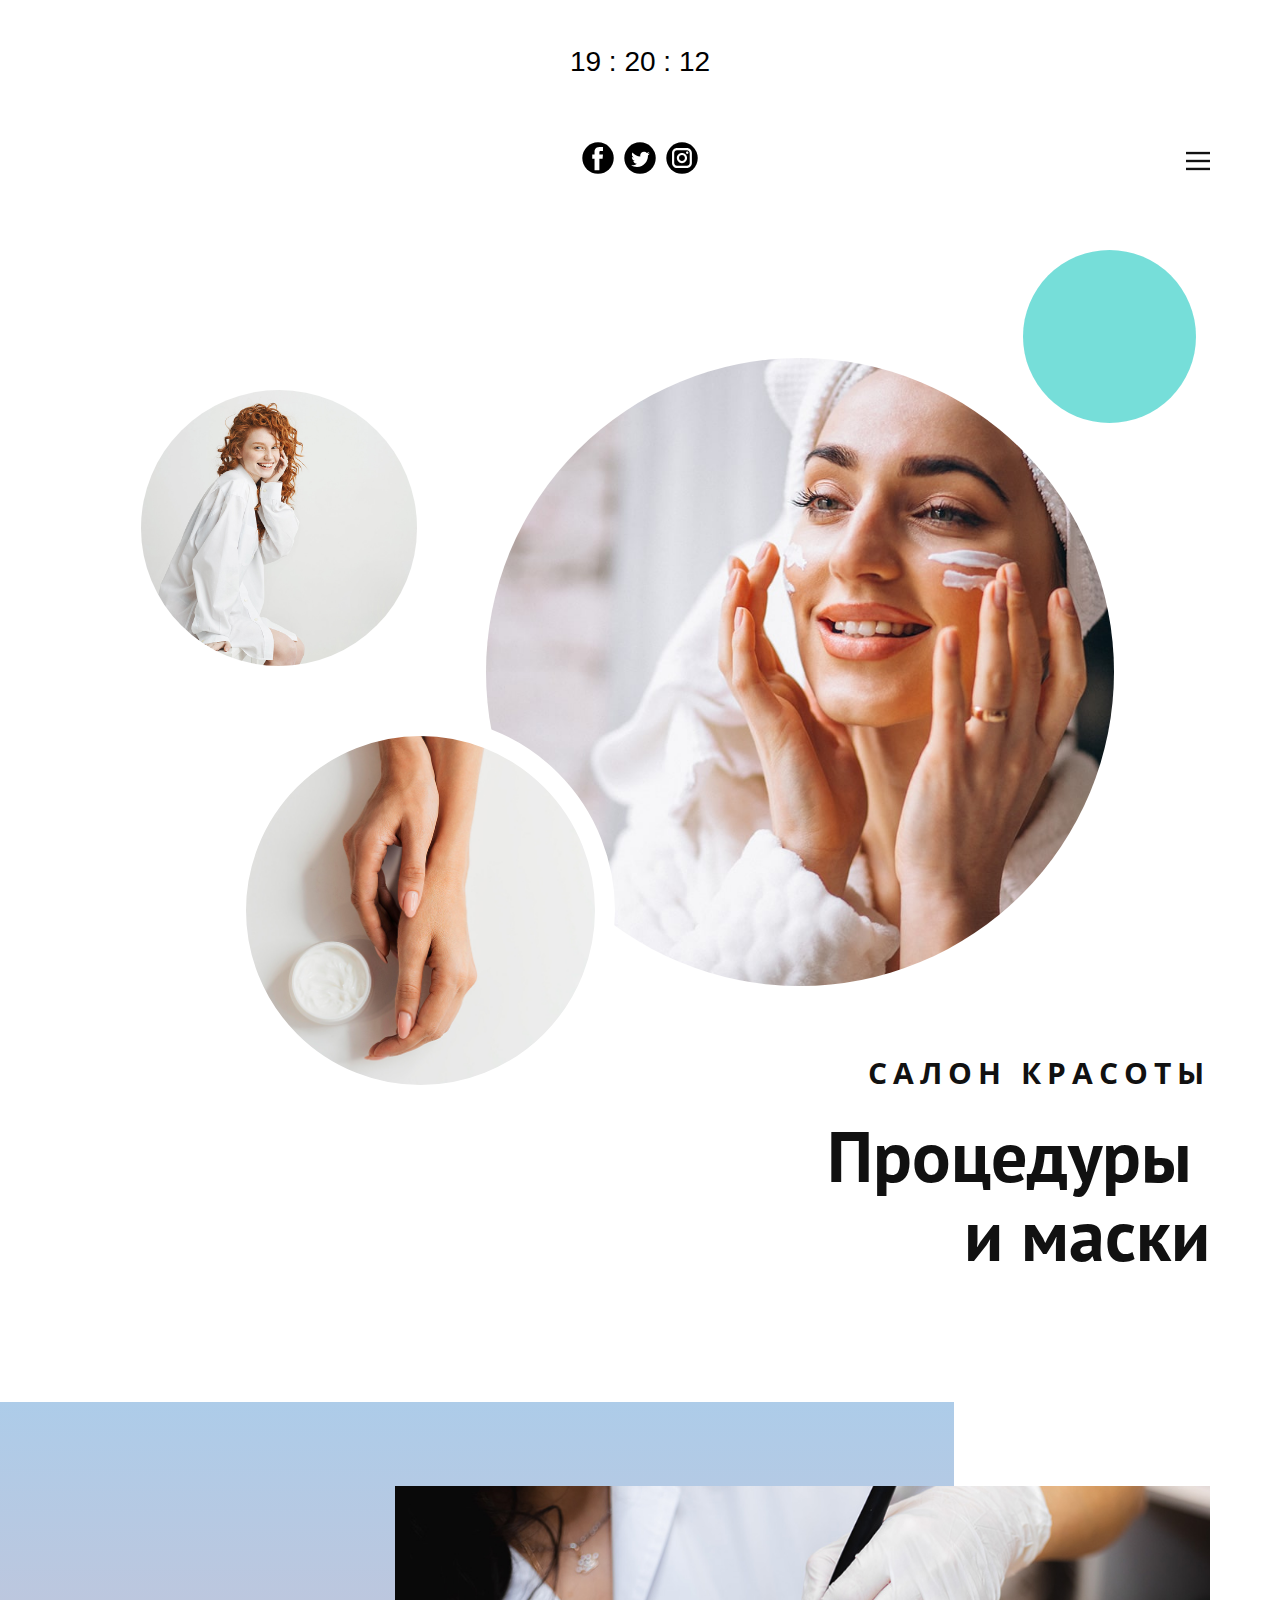
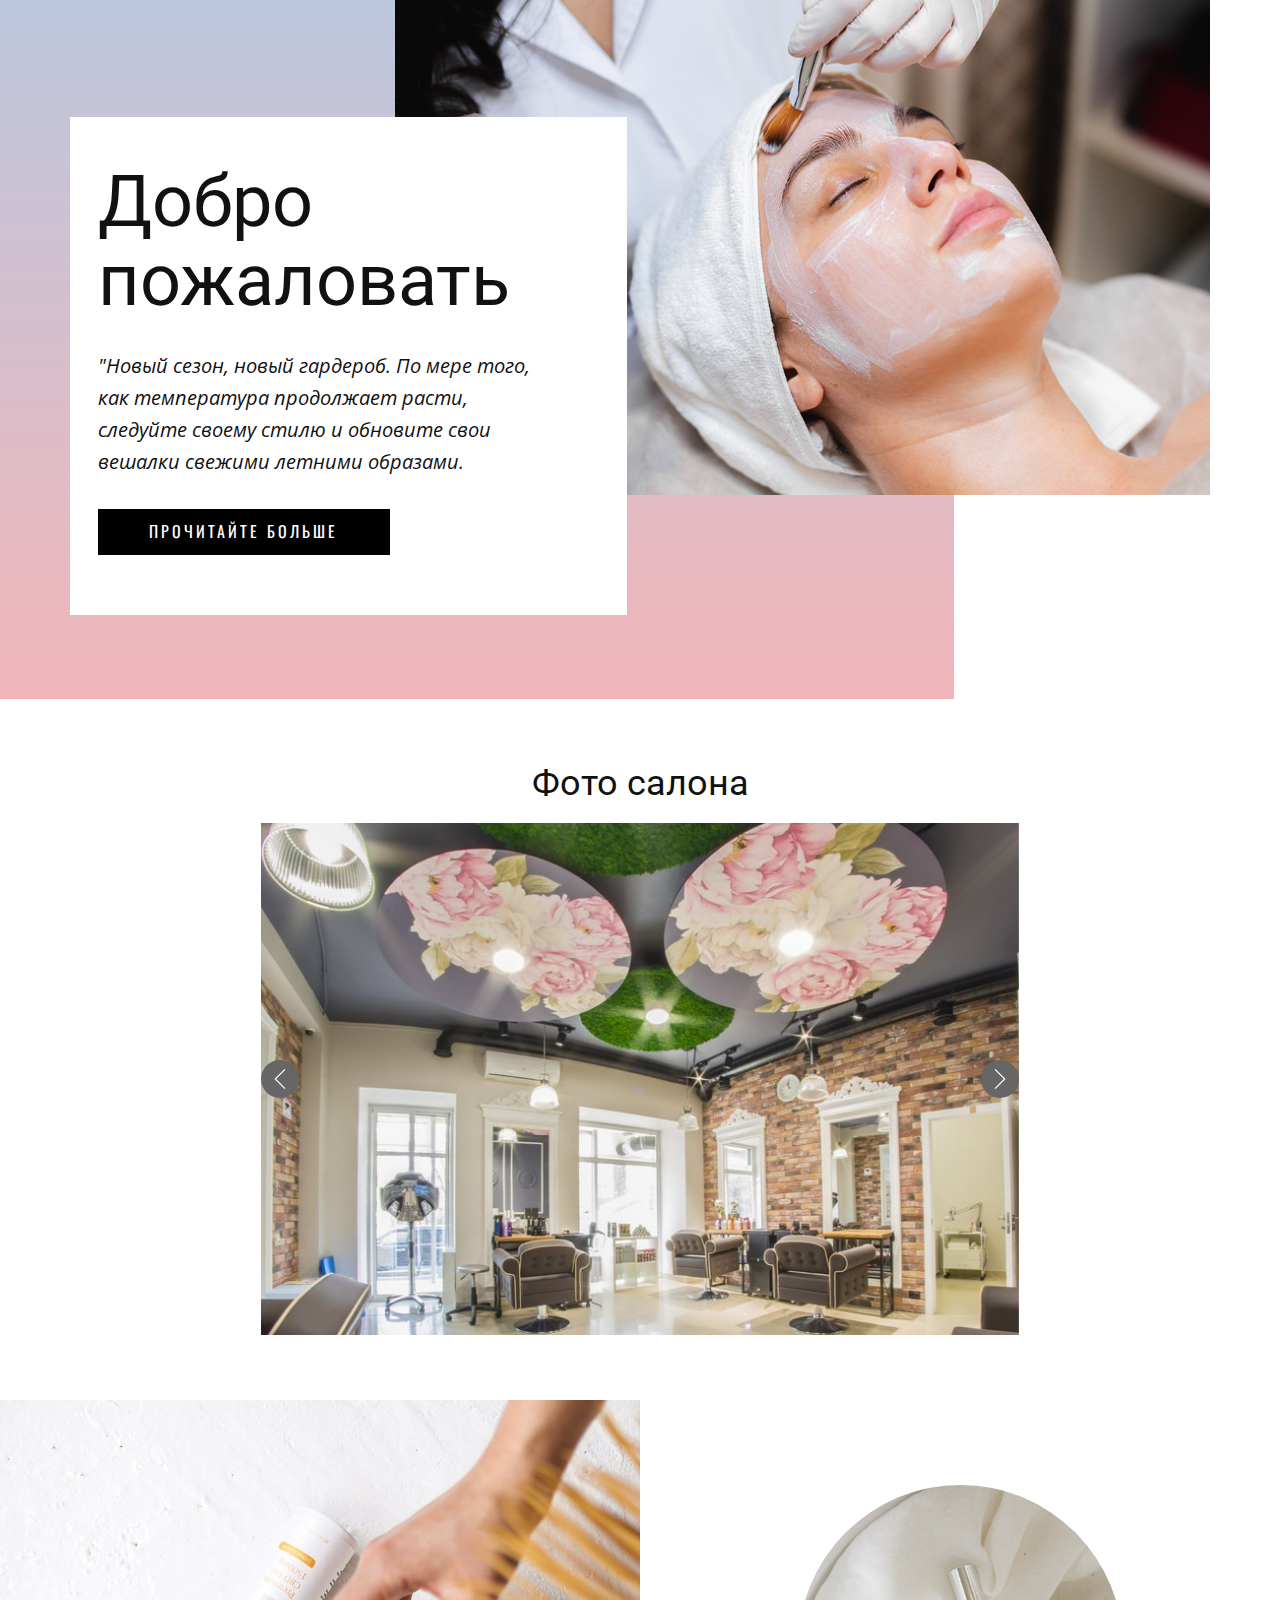
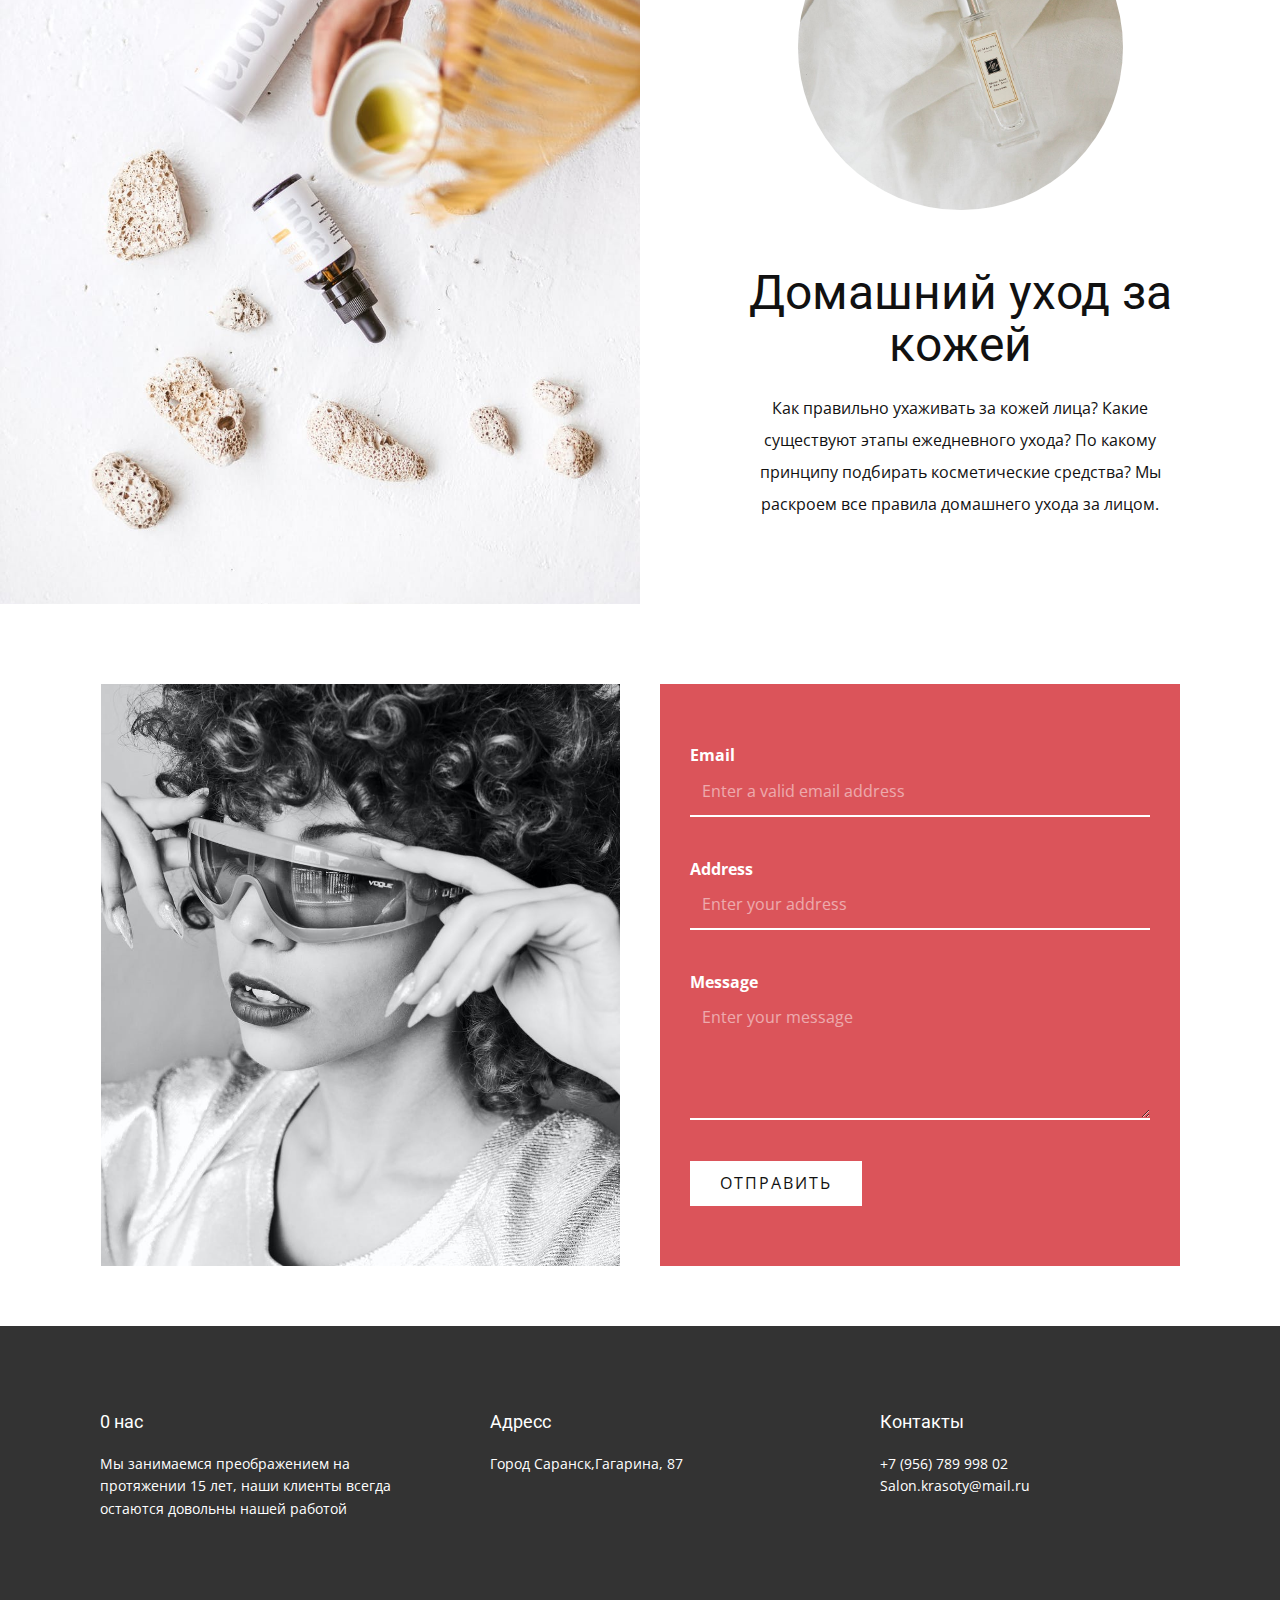
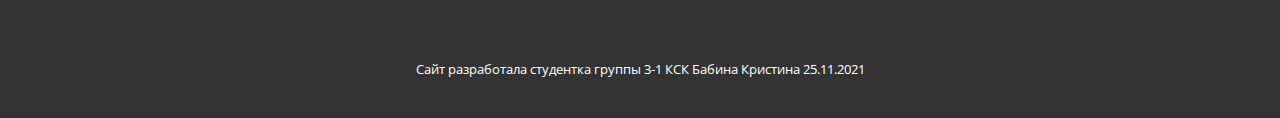
<file: index.html>
<!DOCTYPE html>
<html style="font-size: 16px;">
  <head>
    <meta name="viewport" content="width=device-width, initial-scale=1.0">
    <meta charset="utf-8">
    <meta name="keywords" content="салон красоты, Процедуры&nbsp;и маски, Добропожаловать, Фото салона, Домашний уход за кожей">
    <meta name="description" content="">
    <meta name="page_type" content="np-template-header-footer-from-plugin">
    <title>Главная</title>
    <link rel="stylesheet" href="nicepage.css" media="screen">
<link rel="stylesheet" href="Главная.css" media="screen">
    <script class="u-script" type="text/javascript" src="jquery-1.9.1.min.js" defer=""></script>
    <script class="u-script" type="text/javascript" src="nicepage.js" defer=""></script>
    <meta name="generator" content="Nicepage 4.0.6, nicepage.com">
    <link id="u-theme-google-font" rel="stylesheet" href="https://fonts.googleapis.com/css?family=Roboto:100,100i,300,300i,400,400i,500,500i,700,700i,900,900i|Open+Sans:300,300i,400,400i,600,600i,700,700i,800,800i">
    <link id="u-page-google-font" rel="stylesheet" href="https://fonts.googleapis.com/css?family=Open+Sans:300,300i,400,400i,600,600i,700,700i,800,800i|PT+Sans:400,400i,700,700i|Oswald:200,300,400,500,600,700">
    
    
    
    
    
    
    <script type="application/ld+json">{
		"@context": "http://schema.org",
		"@type": "Organization",
		"name": "",
		"sameAs": [
				"https://facebook.com/name",
				"https://twitter.com/name",
				"https://instagram.com/name"
		]
}</script>
    <meta name="theme-color" content="#478ac9">
    <meta name="twitter:site" content="@">
    <meta name="twitter:card" content="summary_large_image">
    <meta name="twitter:title" content="Главная">
    <meta name="twitter:description" content="">
    <meta property="og:title" content="Главная">
    <meta property="og:type" content="website">
  </head>
  <body data-home-page="https://website1019191.nicepage.io/Главная.html?version=b4de0fad-04d0-4625-87fb-3a14f1f5c379" data-home-page-title="Главная" class="u-body"><header class="u-clearfix u-header u-header" id="sec-f23a"><div class="u-clearfix u-sheet u-sheet-1">
	 <div id="clock"></div>
        <div class="u-social-icons u-spacing-10 u-social-icons-1">
          <a class="u-social-url" title="facebook" target="_blank" href="https://facebook.com/name"><span class="u-icon u-social-facebook u-social-icon u-text-black"><svg class="u-svg-link" preserveAspectRatio="xMidYMin slice" viewBox="0 0 112 112" style=""><use xlink:href="#svg-64bf"></use></svg><svg class="u-svg-content" viewBox="0 0 112 112" x="0" y="0" id="svg-64bf"><circle fill="currentColor" cx="56.1" cy="56.1" r="55"></circle><path fill="#FFFFFF" d="M73.5,31.6h-9.1c-1.4,0-3.6,0.8-3.6,3.9v8.5h12.6L72,58.3H60.8v40.8H43.9V58.3h-8V43.9h8v-9.2
c0-6.7,3.1-17,17-17h12.5v13.9H73.5z"></path></svg></span>
          </a>
          <a class="u-social-url" title="twitter" target="_blank" href="https://twitter.com/name"><span class="u-icon u-social-icon u-social-twitter u-text-black"><svg class="u-svg-link" preserveAspectRatio="xMidYMin slice" viewBox="0 0 112 112" style=""><use xlink:href="#svg-e357"></use></svg><svg class="u-svg-content" viewBox="0 0 112 112" x="0" y="0" id="svg-e357"><circle fill="currentColor" class="st0" cx="56.1" cy="56.1" r="55"></circle><path fill="#FFFFFF" d="M83.8,47.3c0,0.6,0,1.2,0,1.7c0,17.7-13.5,38.2-38.2,38.2C38,87.2,31,85,25,81.2c1,0.1,2.1,0.2,3.2,0.2
c6.3,0,12.1-2.1,16.7-5.7c-5.9-0.1-10.8-4-12.5-9.3c0.8,0.2,1.7,0.2,2.5,0.2c1.2,0,2.4-0.2,3.5-0.5c-6.1-1.2-10.8-6.7-10.8-13.1
c0-0.1,0-0.1,0-0.2c1.8,1,3.9,1.6,6.1,1.7c-3.6-2.4-6-6.5-6-11.2c0-2.5,0.7-4.8,1.8-6.7c6.6,8.1,16.5,13.5,27.6,14
c-0.2-1-0.3-2-0.3-3.1c0-7.4,6-13.4,13.4-13.4c3.9,0,7.3,1.6,9.8,4.2c3.1-0.6,5.9-1.7,8.5-3.3c-1,3.1-3.1,5.8-5.9,7.4
c2.7-0.3,5.3-1,7.7-2.1C88.7,43,86.4,45.4,83.8,47.3z"></path></svg></span>
          </a>
          <a class="u-social-url" title="instagram" target="_blank" href="https://instagram.com/name"><span class="u-icon u-social-icon u-social-instagram u-text-black"><svg class="u-svg-link" preserveAspectRatio="xMidYMin slice" viewBox="0 0 112 112" style=""><use xlink:href="#svg-98b0"></use></svg><svg class="u-svg-content" viewBox="0 0 112 112" x="0" y="0" id="svg-98b0"><circle fill="currentColor" cx="56.1" cy="56.1" r="55"></circle><path fill="#FFFFFF" d="M55.9,38.2c-9.9,0-17.9,8-17.9,17.9C38,66,46,74,55.9,74c9.9,0,17.9-8,17.9-17.9C73.8,46.2,65.8,38.2,55.9,38.2
z M55.9,66.4c-5.7,0-10.3-4.6-10.3-10.3c-0.1-5.7,4.6-10.3,10.3-10.3c5.7,0,10.3,4.6,10.3,10.3C66.2,61.8,61.6,66.4,55.9,66.4z"></path><path fill="#FFFFFF" d="M74.3,33.5c-2.3,0-4.2,1.9-4.2,4.2s1.9,4.2,4.2,4.2s4.2-1.9,4.2-4.2S76.6,33.5,74.3,33.5z"></path><path fill="#FFFFFF" d="M73.1,21.3H38.6c-9.7,0-17.5,7.9-17.5,17.5v34.5c0,9.7,7.9,17.6,17.5,17.6h34.5c9.7,0,17.5-7.9,17.5-17.5V38.8
C90.6,29.1,82.7,21.3,73.1,21.3z M83,73.3c0,5.5-4.5,9.9-9.9,9.9H38.6c-5.5,0-9.9-4.5-9.9-9.9V38.8c0-5.5,4.5-9.9,9.9-9.9h34.5
c5.5,0,9.9,4.5,9.9,9.9V73.3z"></path></svg></span>
          </a>
        </div>
        <nav class="u-align-left u-menu u-menu-dropdown u-nav-spacing-25 u-offcanvas u-menu-1" data-responsive-from="XL">
          <div class="menu-collapse">
            <a class="u-button-style u-nav-link" href="#" style="padding: 4px 0px; font-size: calc(1em + 8px);">
              <svg class="u-svg-link" preserveAspectRatio="xMidYMin slice" viewBox="0 0 302 302" style=""><use xlink:href="#svg-7b92"></use></svg>
              <svg xmlns="http://www.w3.org/2000/svg" xmlns:xlink="http://www.w3.org/1999/xlink" version="1.1" id="svg-7b92" x="0px" y="0px" viewBox="0 0 302 302" style="enable-background:new 0 0 302 302;" xml:space="preserve" class="u-svg-content"><g><rect y="36" width="302" height="30"></rect><rect y="236" width="302" height="30"></rect><rect y="136" width="302" height="30"></rect>
</g><g></g><g></g><g></g><g></g><g></g><g></g><g></g><g></g><g></g><g></g><g></g><g></g><g></g><g></g><g></g></svg>
            </a>
          </div>
          <div class="u-custom-menu u-nav-container">
            <ul class="u-nav u-unstyled u-nav-1"><li class="u-nav-item"><a class="u-button-style u-nav-link u-text-active-palette-1-base u-text-hover-palette-2-base" href="Главная.html" style="padding: 10px 20px;">Главная</a>
</li><li class="u-nav-item"><a class="u-button-style u-nav-link u-text-active-palette-1-base u-text-hover-palette-2-base" href="О-нас.html" style="padding: 10px 20px;">О нас</a>
</li><li class="u-nav-item"><a class="u-button-style u-nav-link u-text-active-palette-1-base u-text-hover-palette-2-base" href="Контакты.html" style="padding: 10px 20px;">Контакты</a>
</li><li class="u-nav-item"><a class="u-button-style u-nav-link u-text-active-palette-1-base u-text-hover-palette-2-base" href="Страница-1.html" style="padding: 10px 20px;">Страница 1</a>
</li></ul>
          </div>
          <div class="u-custom-menu u-nav-container-collapse">
            <div class="u-align-center u-black u-container-style u-inner-container-layout u-opacity u-opacity-95 u-sidenav">
              <div class="u-inner-container-layout u-sidenav-overflow">
                <div class="u-menu-close"></div>
                <ul class="u-align-center u-nav u-popupmenu-items u-unstyled u-nav-2"><li class="u-nav-item"><a class="u-button-style u-nav-link" href="Главная.html">Главная</a>
</li><li class="u-nav-item"><a class="u-button-style u-nav-link" href="О-нас.html">О нас</a>
</li><li class="u-nav-item"><a class="u-button-style u-nav-link" href="Контакты.html">Контакты</a>
</li><li class="u-nav-item"><a class="u-button-style u-nav-link" href="Страница-1.html">Страница 1</a>
</li></ul>
              </div>
            </div>
            <div class="u-black u-menu-overlay u-opacity u-opacity-70"></div>
          </div>
        </nav>
      </div></header>
    <section class="u-clearfix u-section-1" id="carousel_bc34">
      <div class="u-clearfix u-sheet u-sheet-1">
        <div class="u-image u-image-circle u-preserve-proportions u-image-1" data-image-width="1200" data-image-height="800"></div>
        <div class="u-border-20 u-border-white u-image u-image-circle u-preserve-proportions u-image-2" data-image-width="800" data-image-height="711"></div>
        <div class="u-opacity u-opacity-65 u-palette-4-base u-shape u-shape-circle u-shape-1"></div>
        <div class="u-image u-image-circle u-image-3" data-image-width="1200" data-image-height="936"></div>
        <div class="u-align-right u-container-style u-group u-group-1">
          <div class="u-container-layout u-container-layout-1">
            <h2 class="u-custom-font u-font-open-sans u-text u-text-default u-text-1">салон красоты</h2>
            <h1 class="u-color-scheme-u10 u-color-style-multicolor-1 u-custom-font u-font-pt-sans u-text u-text-default u-text-2">Процедуры&nbsp;<br>и маски
            </h1>
          </div>
        </div>
      </div>
    </section>
    <section class="u-clearfix u-valign-middle-xs u-section-2" id="carousel_8853">
      <div class="u-expanded-height u-gradient u-shape u-shape-rectangle u-shape-1"></div>
      <img class="u-image u-image-1" src="images/dffddf.jpg" data-image-width="1200" data-image-height="800">
      <div class="u-align-left u-container-style u-group u-white u-group-1">
        <div class="u-container-layout u-container-layout-1">
          <h1 class="u-text u-title u-text-1">Добро<br>пожаловать
          </h1>
          <p class="u-text u-text-2"> "Новый сезон, новый гардероб. По мере того, <br>как температура продолжает расти, <br>следуйте своему стилю и обновите свои <br>вешалки свежими летними образами.
          </p>
          <a href="" class="u-active-palette-1-base u-black u-btn u-btn-rectangle u-button-style u-custom-font u-font-oswald u-hover-palette-1-base u-radius-0 u-btn-1">Прочитайте больше</a>
        </div>
      </div>
    </section>
    <section class="u-align-center u-clearfix u-section-3" id="sec-139b">
      <div class="u-clearfix u-sheet u-valign-middle u-sheet-1">
        <h2 class="u-text u-text-default u-text-1">Фото салона</h2>
        <div id="carousel-bd35" data-interval="5000" data-u-ride="carousel" class="u-carousel u-expanded-width-xs u-slider u-slider-1">
          <ol class="u-absolute-hcenter u-carousel-indicators u-hidden u-carousel-indicators-1">
            <li data-u-target="#carousel-bd35" class="u-active u-grey-30" data-u-slide-to="0"></li>
            <li data-u-target="#carousel-bd35" class="u-grey-30" data-u-slide-to="1"></li>
            <li data-u-target="#carousel-bd35" class="u-grey-30" data-u-slide-to="2"></li>
            <li data-u-target="#carousel-bd35" class="u-grey-30" data-u-slide-to="3"></li>
            <li data-u-target="#carousel-bd35" class="u-grey-30" data-u-slide-to="4"></li>
          </ol>
          <div class="u-carousel-inner" role="listbox">
            <div class="u-active u-align-center u-carousel-item u-container-style u-image u-slide u-image-1" data-image-width="1180" data-image-height="520">
              <div class="u-container-layout u-container-layout-1"></div>
            </div>
            <div class="u-carousel-item u-container-style u-image u-slide u-image-2" data-image-width="1180" data-image-height="520">
              <div class="u-container-layout u-container-layout-2"></div>
            </div>
            <div class="u-carousel-item u-container-style u-image u-slide u-image-3" data-image-width="1180" data-image-height="520">
              <div class="u-container-layout u-container-layout-3"></div>
            </div>
            <div class="u-carousel-item u-container-style u-image u-slide u-image-4" data-image-width="1180" data-image-height="520">
              <div class="u-container-layout u-container-layout-4"></div>
            </div>
            <div class="u-carousel-item u-container-style u-image u-slide u-image-5" data-image-width="1180" data-image-height="520">
              <div class="u-container-layout u-container-layout-5"></div>
            </div>
          </div>
          <a class="u-absolute-vcenter u-carousel-control u-carousel-control-prev u-grey-60 u-icon-circle u-spacing-9 u-carousel-control-1" href="#carousel-bd35" role="button" data-u-slide="prev">
            <span aria-hidden="true">
              <svg viewBox="0 0 477.175 477.175"><path d="M145.188,238.575l215.5-215.5c5.3-5.3,5.3-13.8,0-19.1s-13.8-5.3-19.1,0l-225.1,225.1c-5.3,5.3-5.3,13.8,0,19.1l225.1,225
                    c2.6,2.6,6.1,4,9.5,4s6.9-1.3,9.5-4c5.3-5.3,5.3-13.8,0-19.1L145.188,238.575z"></path></svg>
            </span>
            <span class="sr-only">+Previous</span>
          </a>
          <a class="u-absolute-vcenter u-carousel-control u-carousel-control-next u-grey-60 u-icon-circle u-spacing-9 u-carousel-control-2" href="#carousel-bd35" role="button" data-u-slide="next">
            <span aria-hidden="true">
              <svg viewBox="0 0 477.175 477.175"><path d="M360.731,229.075l-225.1-225.1c-5.3-5.3-13.8-5.3-19.1,0s-5.3,13.8,0,19.1l215.5,215.5l-215.5,215.5
                    c-5.3,5.3-5.3,13.8,0,19.1c2.6,2.6,6.1,4,9.5,4c3.4,0,6.9-1.3,9.5-4l225.1-225.1C365.931,242.875,365.931,234.275,360.731,229.075z"></path></svg>
            </span>
            <span class="sr-only">+Next</span>
          </a>
        </div>
      </div>
    </section>
    <section class="u-clearfix u-section-4" id="carousel_56ca">
      <div class="u-clearfix u-expanded-width u-layout-wrap u-layout-wrap-1">
        <div class="u-layout">
          <div class="u-layout-row">
            <div class="u-container-style u-image u-layout-cell u-right-cell u-size-30 u-image-1" data-image-width="1000" data-image-height="1500">
              <div class="u-container-layout u-container-layout-1"></div>
            </div>
            <div class="u-align-center u-container-style u-layout-cell u-left-cell u-size-30 u-layout-cell-2">
              <div class="u-container-layout u-valign-middle u-container-layout-2">
                <div class="u-image u-image-circle u-image-2" data-image-width="1000" data-image-height="1500"></div>
                <h1 class="u-text u-title u-text-1">Домашний уход за кожей</h1>
                <p class="u-text u-text-2"> Как правильно ухаживать за кожей лица? Какие существуют этапы ежедневного ухода? По какому принципу подбирать косметические средства? Мы раскроем все правила домашнего ухода за лицом.</p>
              </div>
            </div>
          </div>
        </div>
      </div>
    </section>
    <section class="u-align-center u-clearfix u-section-5" id="carousel_ad16">
      <div class="u-clearfix u-sheet u-valign-middle u-sheet-1">
        <div class="u-clearfix u-expanded-width-md u-expanded-width-sm u-expanded-width-xs u-gutter-40 u-layout-wrap u-layout-wrap-1">
          <div class="u-layout">
            <div class="u-layout-row">
              <div class="u-container-style u-image u-layout-cell u-left-cell u-size-30 u-image-1" data-image-width="1000" data-image-height="1500">
                <div class="u-container-layout u-container-layout-1"></div>
              </div>
              <div class="u-container-style u-layout-cell u-palette-2-base u-right-cell u-size-30 u-layout-cell-2">
                <div class="u-container-layout u-valign-middle u-container-layout-2">
                  <div class="u-form u-form-1">
                    <form action="https://nicepage.com/editor/Forms/Process" method="POST" class="u-clearfix u-form-spacing-40 u-form-vertical u-inner-form" style="padding: 0px;" source="email" name="form">
                      <input type="hidden" id="siteId" name="siteId" value="1019191">
                      <input type="hidden" id="pageId" name="pageId" value="1019201">
                      <div class="u-form-email u-form-group">
                        <label for="email-319a" class="u-label u-text-body-alt-color u-label-1">Email</label>
                        <input type="email" placeholder="Enter a valid email address" id="email-319a" name="email" class="u-border-2 u-border-no-left u-border-no-right u-border-no-top u-border-white u-input u-input-rectangle" required="">
                      </div>
                      <div class="u-form-address u-form-group u-form-group-2">
                        <label for="address-452f" class="u-label u-text-body-alt-color u-label-2">Address</label>
                        <input type="text" placeholder="Enter your address" id="address-452f" name="address" class="u-border-2 u-border-no-left u-border-no-right u-border-no-top u-border-white u-input u-input-rectangle" required="">
                      </div>
                      <div class="u-form-group u-form-message">
                        <label for="message-319a" class="u-label u-text-body-alt-color u-label-3">Message</label>
                        <textarea placeholder="Enter your message" rows="4" cols="50" id="message-319a" name="message" class="u-border-2 u-border-no-left u-border-no-right u-border-no-top u-border-white u-input u-input-rectangle" required=""></textarea>
                      </div>
                      <div class="u-align-left u-form-group u-form-submit">
                        <a href="#" class="u-btn u-btn-submit u-button-style u-white u-btn-1">Отправить<br>
                        </a>
                        <input type="submit" value="submit" class="u-form-control-hidden">
                      </div>
                      <div class="u-form-send-message u-form-send-success"> Thank you! Your message has been sent. </div>
                      <div class="u-form-send-error u-form-send-message"> Unable to send your message. Please fix errors then try again. </div>
                      <input type="hidden" value="" name="recaptchaResponse">
                    </form>
                  </div>
                </div>
              </div>
            </div>
          </div>
        </div>
      </div>
    </section>
    
    
    <footer class="u-clearfix u-footer u-grey-80" id="sec-855f"><div class="u-clearfix u-sheet u-sheet-1">
        <div class="u-clearfix u-expanded-width u-gutter-30 u-layout-wrap u-layout-wrap-1">
          <div class="u-gutter-0 u-layout">
            <div class="u-layout-row">
              <div class="u-align-left u-container-style u-layout-cell u-left-cell u-size-20 u-size-20-md u-layout-cell-1">
                <div class="u-container-layout u-valign-top u-container-layout-1">
                  <h6 class="u-text u-text-1">0 нас</h6>
                  <p class="u-small-text u-text u-text-variant u-text-2">Мы занимаемся преображением на протяжении 15 лет, наши клиенты всегда остаются довольны нашей работой</p>
                </div>
              </div>
              <div class="u-align-left u-container-style u-layout-cell u-size-20 u-size-20-md u-layout-cell-2">
                <div class="u-container-layout u-valign-top u-container-layout-2">
                  <h6 class="u-text u-text-3">Адресс</h6>
                  <p class="u-small-text u-text u-text-variant u-text-4">Город Саранск,Гагарина, 87</p>
                </div>
              </div>
              <div class="u-align-left u-container-style u-layout-cell u-right-cell u-size-20 u-size-20-md u-layout-cell-3">
                <div class="u-container-layout u-valign-top u-container-layout-3">
                  <h6 class="u-text u-text-5">Контакты</h6>
                  <p class="u-small-text u-text u-text-variant u-text-6">+7 (956) 789 998 02<br>Salon.krasoty@mail.ru
                  </p>
                </div>
              </div>
            </div>
          </div>
        </div>
      </div></footer>
    <section class="u-backlink u-clearfix u-grey-80">
      <a class="u-link" href="" target="_blank">
        <span></span>
      </a>
      <p class="u-text">
        <span>Сайт разработала студентка группы 3-1 КСК Бабина Кристина 25.11.2021</span>
      </p>
      <a class="u-link" href="" target="_blank">
        <span></span>
      </a> 
    </section>
  </body>
</html>
</file>
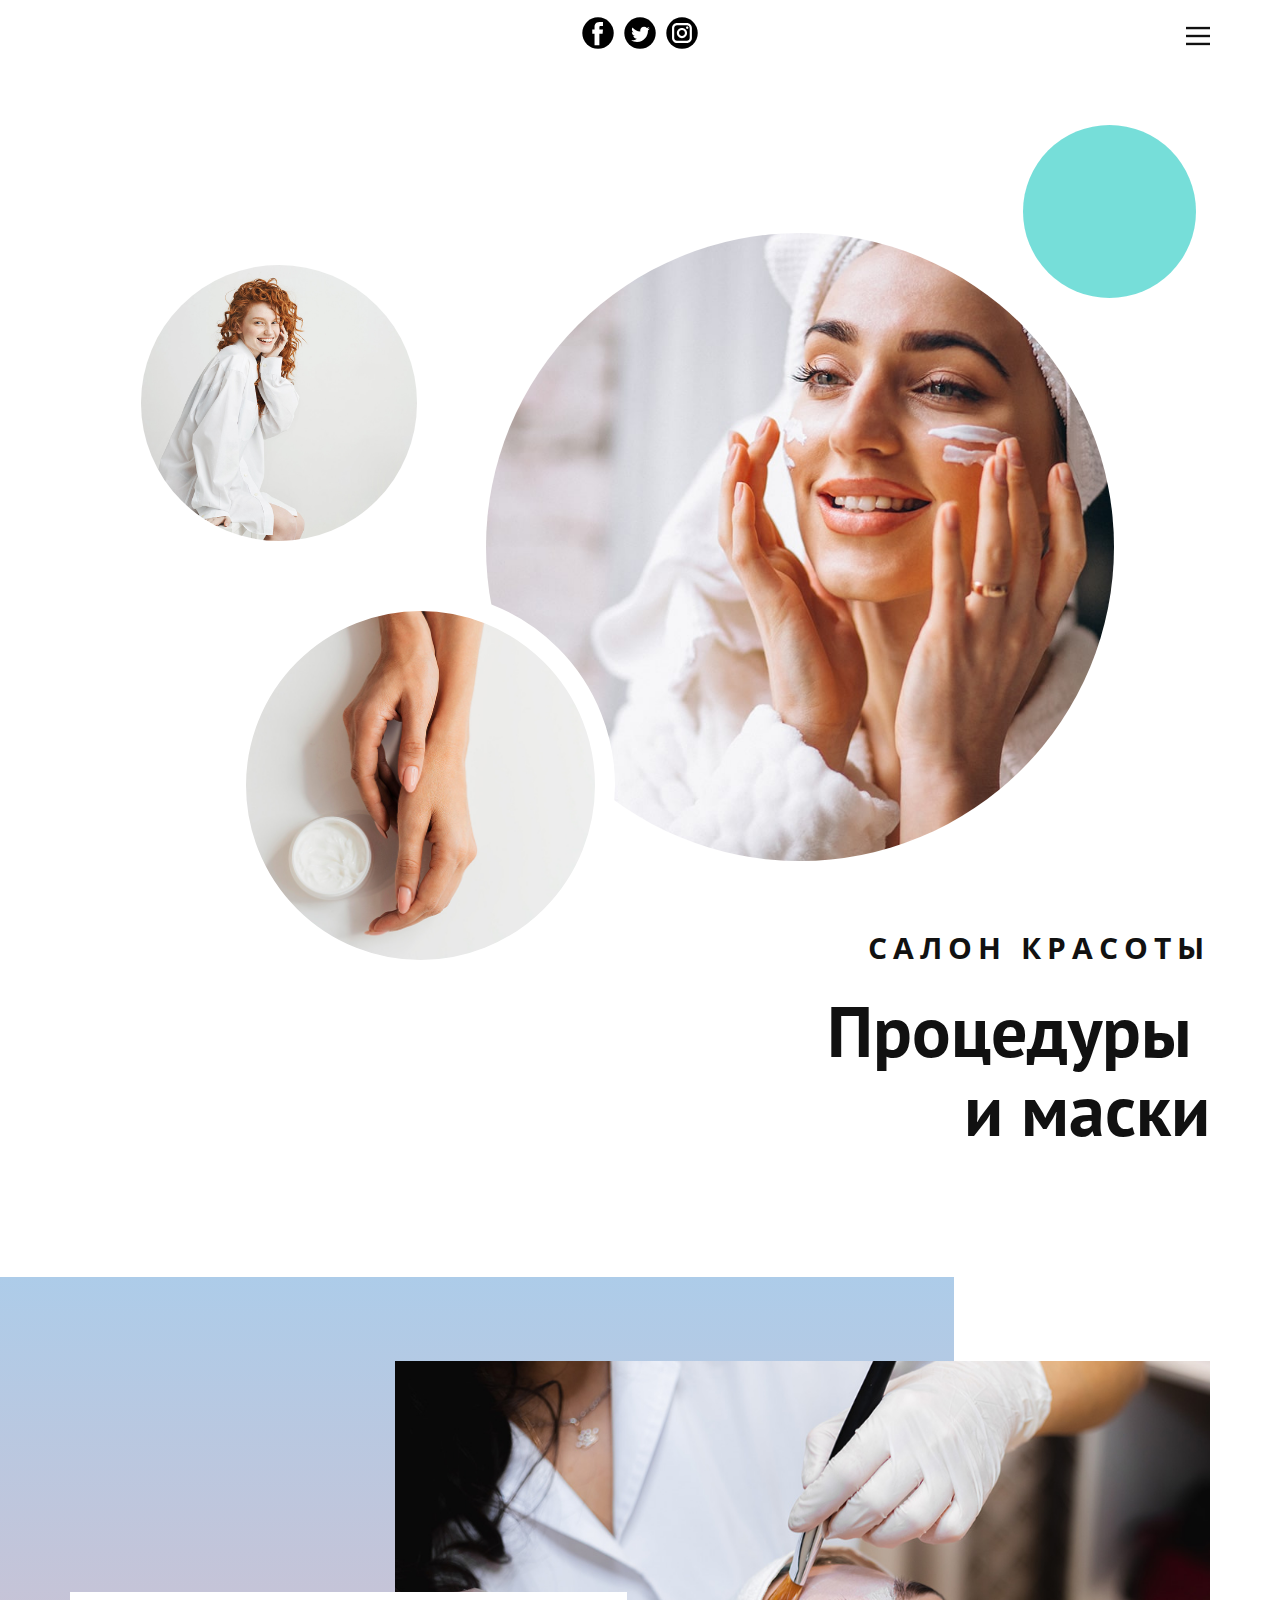
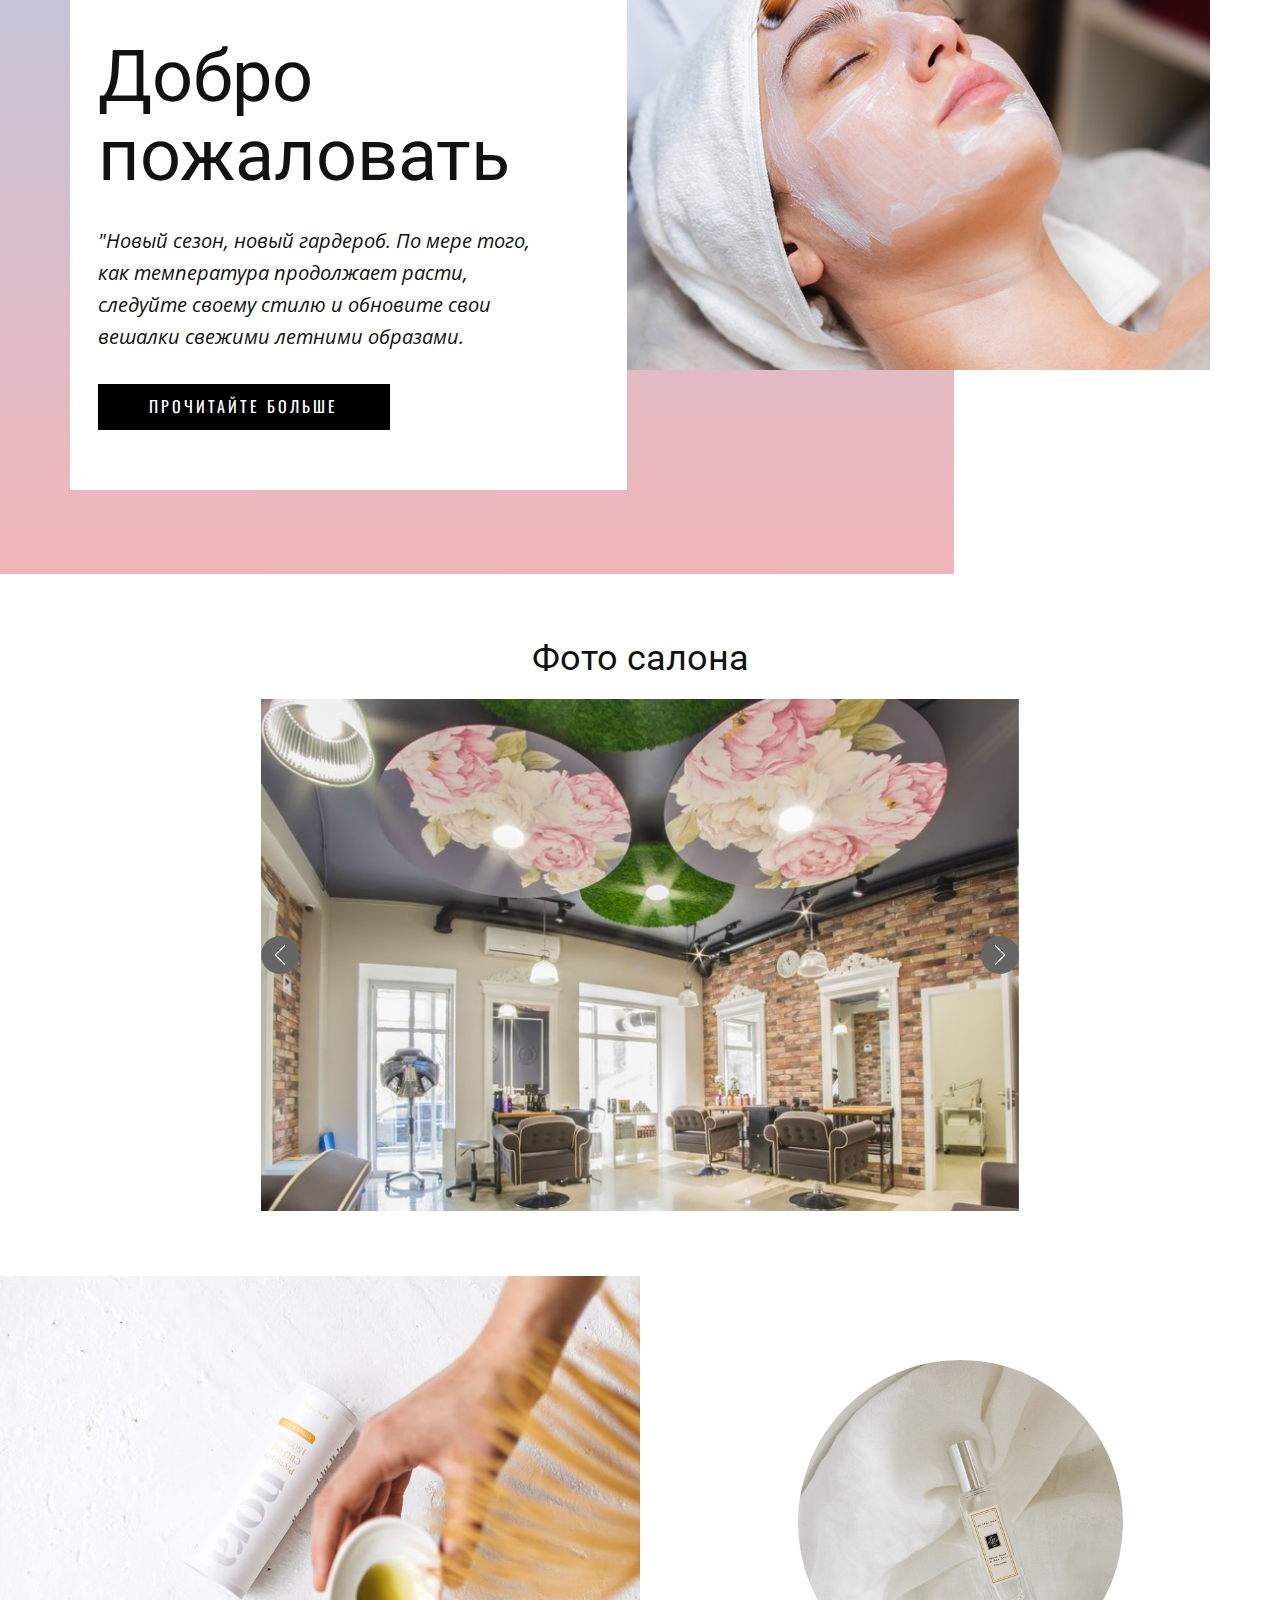
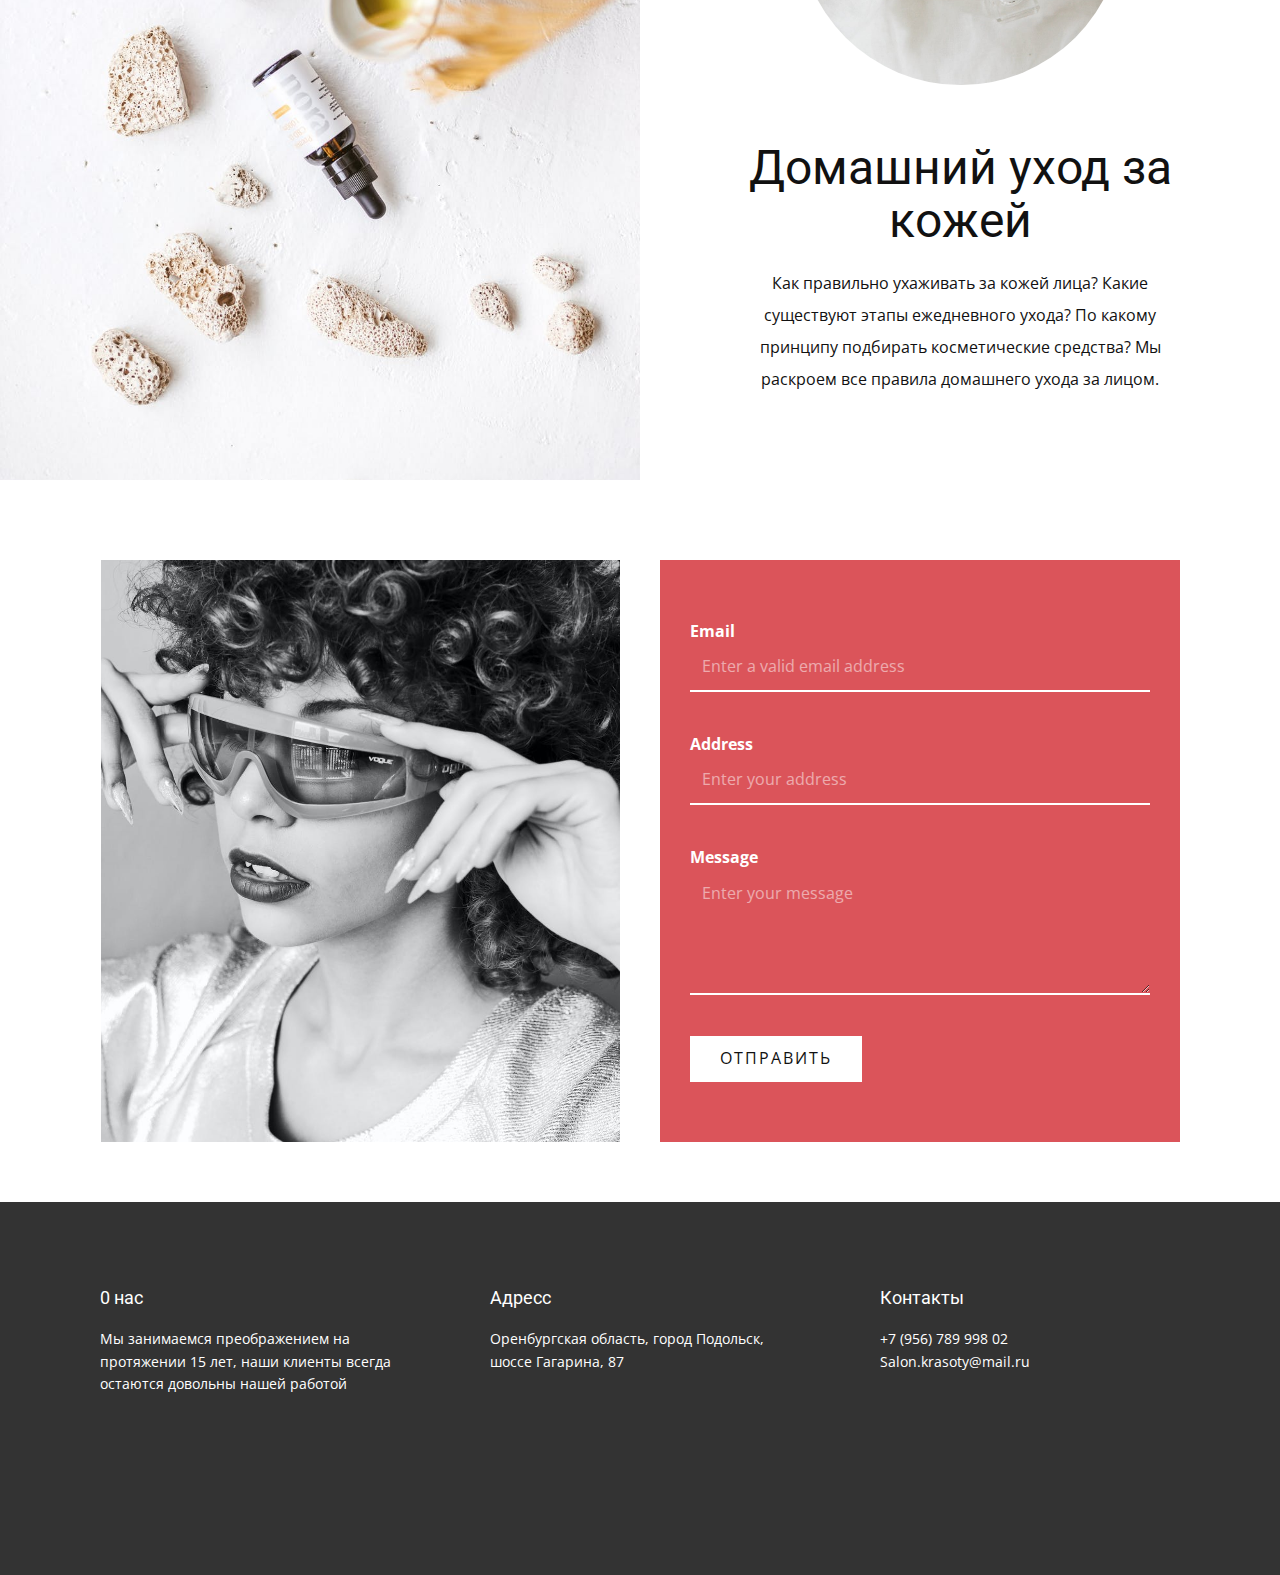
<file: Главная.html>
<!DOCTYPE html>
<html style="font-size: 16px;">
  <head>
    <meta name="viewport" content="width=device-width, initial-scale=1.0">
    <meta charset="utf-8">
    <meta name="keywords" content="салон красоты, Процедуры&nbsp;и маски, Добропожаловать, Фото салона, Домашний уход за кожей">
    <meta name="description" content="">
    <meta name="page_type" content="np-template-header-footer-from-plugin">
    <title>Главная</title>
    <link rel="stylesheet" href="nicepage.css" media="screen">
<link rel="stylesheet" href="Главная.css" media="screen">
    <script class="u-script" type="text/javascript" src="jquery-1.9.1.min.js" defer=""></script>
    <script class="u-script" type="text/javascript" src="nicepage.js" defer=""></script>
    <meta name="generator" content="Nicepage 4.0.6, nicepage.com">
    <link id="u-theme-google-font" rel="stylesheet" href="https://fonts.googleapis.com/css?family=Roboto:100,100i,300,300i,400,400i,500,500i,700,700i,900,900i|Open+Sans:300,300i,400,400i,600,600i,700,700i,800,800i">
    <link id="u-page-google-font" rel="stylesheet" href="https://fonts.googleapis.com/css?family=Open+Sans:300,300i,400,400i,600,600i,700,700i,800,800i|PT+Sans:400,400i,700,700i|Oswald:200,300,400,500,600,700">
    
    
    
    
    
    
    <script type="application/ld+json">{
		"@context": "http://schema.org",
		"@type": "Organization",
		"name": "",
		"sameAs": [
				"https://facebook.com/name",
				"https://twitter.com/name",
				"https://instagram.com/name"
		]
}</script>
    <meta name="theme-color" content="#478ac9">
    <meta name="twitter:site" content="@">
    <meta name="twitter:card" content="summary_large_image">
    <meta name="twitter:title" content="Главная">
    <meta name="twitter:description" content="">
    <meta property="og:title" content="Главная">
    <meta property="og:type" content="website">
  </head>
  <body class="u-body"><header class="u-clearfix u-header u-header" id="sec-f23a"><div class="u-clearfix u-sheet u-sheet-1">
        <div class="u-social-icons u-spacing-10 u-social-icons-1">
          <a class="u-social-url" title="facebook" target="_blank" href="https://facebook.com/name"><span class="u-icon u-social-facebook u-social-icon u-text-black"><svg class="u-svg-link" preserveAspectRatio="xMidYMin slice" viewBox="0 0 112 112" style=""><use xlink:href="#svg-64bf"></use></svg><svg class="u-svg-content" viewBox="0 0 112 112" x="0" y="0" id="svg-64bf"><circle fill="currentColor" cx="56.1" cy="56.1" r="55"></circle><path fill="#FFFFFF" d="M73.5,31.6h-9.1c-1.4,0-3.6,0.8-3.6,3.9v8.5h12.6L72,58.3H60.8v40.8H43.9V58.3h-8V43.9h8v-9.2
c0-6.7,3.1-17,17-17h12.5v13.9H73.5z"></path></svg></span>
          </a>
          <a class="u-social-url" title="twitter" target="_blank" href="https://twitter.com/name"><span class="u-icon u-social-icon u-social-twitter u-text-black"><svg class="u-svg-link" preserveAspectRatio="xMidYMin slice" viewBox="0 0 112 112" style=""><use xlink:href="#svg-e357"></use></svg><svg class="u-svg-content" viewBox="0 0 112 112" x="0" y="0" id="svg-e357"><circle fill="currentColor" class="st0" cx="56.1" cy="56.1" r="55"></circle><path fill="#FFFFFF" d="M83.8,47.3c0,0.6,0,1.2,0,1.7c0,17.7-13.5,38.2-38.2,38.2C38,87.2,31,85,25,81.2c1,0.1,2.1,0.2,3.2,0.2
c6.3,0,12.1-2.1,16.7-5.7c-5.9-0.1-10.8-4-12.5-9.3c0.8,0.2,1.7,0.2,2.5,0.2c1.2,0,2.4-0.2,3.5-0.5c-6.1-1.2-10.8-6.7-10.8-13.1
c0-0.1,0-0.1,0-0.2c1.8,1,3.9,1.6,6.1,1.7c-3.6-2.4-6-6.5-6-11.2c0-2.5,0.7-4.8,1.8-6.7c6.6,8.1,16.5,13.5,27.6,14
c-0.2-1-0.3-2-0.3-3.1c0-7.4,6-13.4,13.4-13.4c3.9,0,7.3,1.6,9.8,4.2c3.1-0.6,5.9-1.7,8.5-3.3c-1,3.1-3.1,5.8-5.9,7.4
c2.7-0.3,5.3-1,7.7-2.1C88.7,43,86.4,45.4,83.8,47.3z"></path></svg></span>
          </a>
          <a class="u-social-url" title="instagram" target="_blank" href="https://instagram.com/name"><span class="u-icon u-social-icon u-social-instagram u-text-black"><svg class="u-svg-link" preserveAspectRatio="xMidYMin slice" viewBox="0 0 112 112" style=""><use xlink:href="#svg-98b0"></use></svg><svg class="u-svg-content" viewBox="0 0 112 112" x="0" y="0" id="svg-98b0"><circle fill="currentColor" cx="56.1" cy="56.1" r="55"></circle><path fill="#FFFFFF" d="M55.9,38.2c-9.9,0-17.9,8-17.9,17.9C38,66,46,74,55.9,74c9.9,0,17.9-8,17.9-17.9C73.8,46.2,65.8,38.2,55.9,38.2
z M55.9,66.4c-5.7,0-10.3-4.6-10.3-10.3c-0.1-5.7,4.6-10.3,10.3-10.3c5.7,0,10.3,4.6,10.3,10.3C66.2,61.8,61.6,66.4,55.9,66.4z"></path><path fill="#FFFFFF" d="M74.3,33.5c-2.3,0-4.2,1.9-4.2,4.2s1.9,4.2,4.2,4.2s4.2-1.9,4.2-4.2S76.6,33.5,74.3,33.5z"></path><path fill="#FFFFFF" d="M73.1,21.3H38.6c-9.7,0-17.5,7.9-17.5,17.5v34.5c0,9.7,7.9,17.6,17.5,17.6h34.5c9.7,0,17.5-7.9,17.5-17.5V38.8
C90.6,29.1,82.7,21.3,73.1,21.3z M83,73.3c0,5.5-4.5,9.9-9.9,9.9H38.6c-5.5,0-9.9-4.5-9.9-9.9V38.8c0-5.5,4.5-9.9,9.9-9.9h34.5
c5.5,0,9.9,4.5,9.9,9.9V73.3z"></path></svg></span>
          </a>
        </div>
        <nav class="u-align-left u-menu u-menu-dropdown u-nav-spacing-25 u-offcanvas u-menu-1" data-responsive-from="XL">
          <div class="menu-collapse">
            <a class="u-button-style u-nav-link" href="#" style="padding: 4px 0px; font-size: calc(1em + 8px);">
              <svg class="u-svg-link" preserveAspectRatio="xMidYMin slice" viewBox="0 0 302 302" style=""><use xlink:href="#svg-7b92"></use></svg>
              <svg xmlns="http://www.w3.org/2000/svg" xmlns:xlink="http://www.w3.org/1999/xlink" version="1.1" id="svg-7b92" x="0px" y="0px" viewBox="0 0 302 302" style="enable-background:new 0 0 302 302;" xml:space="preserve" class="u-svg-content"><g><rect y="36" width="302" height="30"></rect><rect y="236" width="302" height="30"></rect><rect y="136" width="302" height="30"></rect>
</g><g></g><g></g><g></g><g></g><g></g><g></g><g></g><g></g><g></g><g></g><g></g><g></g><g></g><g></g><g></g></svg>
            </a>
          </div>
          <div class="u-custom-menu u-nav-container">
            <ul class="u-nav u-unstyled u-nav-1"><li class="u-nav-item"><a class="u-button-style u-nav-link u-text-active-palette-1-base u-text-hover-palette-2-base" href="Главная.html" style="padding: 10px 20px;">Главная</a>
</li><li class="u-nav-item"><a class="u-button-style u-nav-link u-text-active-palette-1-base u-text-hover-palette-2-base" href="О-нас.html" style="padding: 10px 20px;">О нас</a>
</li><li class="u-nav-item"><a class="u-button-style u-nav-link u-text-active-palette-1-base u-text-hover-palette-2-base" href="Контакты.html" style="padding: 10px 20px;">Контакты</a>
</li><li class="u-nav-item"><a class="u-button-style u-nav-link u-text-active-palette-1-base u-text-hover-palette-2-base" href="Страница-1.html" style="padding: 10px 20px;">Страница 1</a>
</li></ul>
          </div>
          <div class="u-custom-menu u-nav-container-collapse">
            <div class="u-align-center u-black u-container-style u-inner-container-layout u-opacity u-opacity-95 u-sidenav">
              <div class="u-inner-container-layout u-sidenav-overflow">
                <div class="u-menu-close"></div>
                <ul class="u-align-center u-nav u-popupmenu-items u-unstyled u-nav-2"><li class="u-nav-item"><a class="u-button-style u-nav-link" href="Главная.html">Главная</a>
</li><li class="u-nav-item"><a class="u-button-style u-nav-link" href="О-нас.html">О нас</a>
</li><li class="u-nav-item"><a class="u-button-style u-nav-link" href="Контакты.html">Контакты</a>
</li><li class="u-nav-item"><a class="u-button-style u-nav-link" href="Страница-1.html">Страница 1</a>
</li></ul>
              </div>
            </div>
            <div class="u-black u-menu-overlay u-opacity u-opacity-70"></div>
          </div>
        </nav>
      </div></header>
    <section class="u-clearfix u-section-1" id="carousel_bc34">
      <div class="u-clearfix u-sheet u-sheet-1">
        <div class="u-image u-image-circle u-preserve-proportions u-image-1" data-image-width="1200" data-image-height="800"></div>
        <div class="u-border-20 u-border-white u-image u-image-circle u-preserve-proportions u-image-2" data-image-width="800" data-image-height="711"></div>
        <div class="u-opacity u-opacity-65 u-palette-4-base u-shape u-shape-circle u-shape-1"></div>
        <div class="u-image u-image-circle u-image-3" data-image-width="1200" data-image-height="936"></div>
        <div class="u-align-right u-container-style u-group u-group-1">
          <div class="u-container-layout u-container-layout-1">
            <h2 class="u-custom-font u-font-open-sans u-text u-text-default u-text-1">салон красоты</h2>
            <h1 class="u-color-scheme-u10 u-color-style-multicolor-1 u-custom-font u-font-pt-sans u-text u-text-default u-text-2">Процедуры&nbsp;<br>и маски
            </h1>
          </div>
        </div>
      </div>
    </section>
    <section class="u-clearfix u-valign-middle-xs u-section-2" id="carousel_8853">
      <div class="u-expanded-height u-gradient u-shape u-shape-rectangle u-shape-1"></div>
      <img class="u-image u-image-1" src="images/dffddf.jpg" data-image-width="1200" data-image-height="800">
      <div class="u-align-left u-container-style u-group u-white u-group-1">
        <div class="u-container-layout u-container-layout-1">
          <h1 class="u-text u-title u-text-1">Добро<br>пожаловать
          </h1>
          <p class="u-text u-text-2"> "Новый сезон, новый гардероб. По мере того, <br>как температура продолжает расти, <br>следуйте своему стилю и обновите свои <br>вешалки свежими летними образами.
          </p>
          <a href="" class="u-active-palette-1-base u-black u-btn u-btn-rectangle u-button-style u-custom-font u-font-oswald u-hover-palette-1-base u-radius-0 u-btn-1">Прочитайте больше</a>
        </div>
      </div>
    </section>
    <section class="u-align-center u-clearfix u-section-3" id="sec-139b">
      <div class="u-clearfix u-sheet u-valign-middle u-sheet-1">
        <h2 class="u-text u-text-default u-text-1">Фото салона</h2>
        <div id="carousel-bd35" data-interval="5000" data-u-ride="carousel" class="u-carousel u-expanded-width-xs u-slider u-slider-1">
          <ol class="u-absolute-hcenter u-carousel-indicators u-hidden u-carousel-indicators-1">
            <li data-u-target="#carousel-bd35" class="u-active u-grey-30" data-u-slide-to="0"></li>
            <li data-u-target="#carousel-bd35" class="u-grey-30" data-u-slide-to="1"></li>
            <li data-u-target="#carousel-bd35" class="u-grey-30" data-u-slide-to="2"></li>
            <li data-u-target="#carousel-bd35" class="u-grey-30" data-u-slide-to="3"></li>
            <li data-u-target="#carousel-bd35" class="u-grey-30" data-u-slide-to="4"></li>
          </ol>
          <div class="u-carousel-inner" role="listbox">
            <div class="u-active u-align-center u-carousel-item u-container-style u-image u-slide u-image-1" data-image-width="1180" data-image-height="520">
              <div class="u-container-layout u-container-layout-1"></div>
            </div>
            <div class="u-carousel-item u-container-style u-image u-slide u-image-2" data-image-width="1180" data-image-height="520">
              <div class="u-container-layout u-container-layout-2"></div>
            </div>
            <div class="u-carousel-item u-container-style u-image u-slide u-image-3" data-image-width="1180" data-image-height="520">
              <div class="u-container-layout u-container-layout-3"></div>
            </div>
            <div class="u-carousel-item u-container-style u-image u-slide u-image-4" data-image-width="1180" data-image-height="520">
              <div class="u-container-layout u-container-layout-4"></div>
            </div>
            <div class="u-carousel-item u-container-style u-image u-slide u-image-5" data-image-width="1180" data-image-height="520">
              <div class="u-container-layout u-container-layout-5"></div>
            </div>
          </div>
          <a class="u-absolute-vcenter u-carousel-control u-carousel-control-prev u-grey-60 u-icon-circle u-spacing-9 u-carousel-control-1" href="#carousel-bd35" role="button" data-u-slide="prev">
            <span aria-hidden="true">
              <svg viewBox="0 0 477.175 477.175"><path d="M145.188,238.575l215.5-215.5c5.3-5.3,5.3-13.8,0-19.1s-13.8-5.3-19.1,0l-225.1,225.1c-5.3,5.3-5.3,13.8,0,19.1l225.1,225
                    c2.6,2.6,6.1,4,9.5,4s6.9-1.3,9.5-4c5.3-5.3,5.3-13.8,0-19.1L145.188,238.575z"></path></svg>
            </span>
            <span class="sr-only">+Previous</span>
          </a>
          <a class="u-absolute-vcenter u-carousel-control u-carousel-control-next u-grey-60 u-icon-circle u-spacing-9 u-carousel-control-2" href="#carousel-bd35" role="button" data-u-slide="next">
            <span aria-hidden="true">
              <svg viewBox="0 0 477.175 477.175"><path d="M360.731,229.075l-225.1-225.1c-5.3-5.3-13.8-5.3-19.1,0s-5.3,13.8,0,19.1l215.5,215.5l-215.5,215.5
                    c-5.3,5.3-5.3,13.8,0,19.1c2.6,2.6,6.1,4,9.5,4c3.4,0,6.9-1.3,9.5-4l225.1-225.1C365.931,242.875,365.931,234.275,360.731,229.075z"></path></svg>
            </span>
            <span class="sr-only">+Next</span>
          </a>
        </div>
      </div>
    </section>
    <section class="u-clearfix u-section-4" id="carousel_56ca">
      <div class="u-clearfix u-expanded-width u-layout-wrap u-layout-wrap-1">
        <div class="u-layout">
          <div class="u-layout-row">
            <div class="u-container-style u-image u-layout-cell u-right-cell u-size-30 u-image-1" data-image-width="1000" data-image-height="1500">
              <div class="u-container-layout u-container-layout-1"></div>
            </div>
            <div class="u-align-center u-container-style u-layout-cell u-left-cell u-size-30 u-layout-cell-2">
              <div class="u-container-layout u-valign-middle u-container-layout-2">
                <div class="u-image u-image-circle u-image-2" data-image-width="1000" data-image-height="1500"></div>
                <h1 class="u-text u-title u-text-1">Домашний уход за кожей</h1>
                <p class="u-text u-text-2"> Как правильно ухаживать за кожей лица? Какие существуют этапы ежедневного ухода? По какому принципу подбирать косметические средства? Мы раскроем все правила домашнего ухода за лицом.</p>
              </div>
            </div>
          </div>
        </div>
      </div>
    </section>
    <section class="u-align-center u-clearfix u-section-5" id="carousel_ad16">
      <div class="u-clearfix u-sheet u-valign-middle u-sheet-1">
        <div class="u-clearfix u-expanded-width-md u-expanded-width-sm u-expanded-width-xs u-gutter-40 u-layout-wrap u-layout-wrap-1">
          <div class="u-layout">
            <div class="u-layout-row">
              <div class="u-container-style u-image u-layout-cell u-left-cell u-size-30 u-image-1" data-image-width="1000" data-image-height="1500">
                <div class="u-container-layout u-container-layout-1"></div>
              </div>
              <div class="u-container-style u-layout-cell u-palette-2-base u-right-cell u-size-30 u-layout-cell-2">
                <div class="u-container-layout u-valign-middle u-container-layout-2">
                  <div class="u-form u-form-1">
                    <form action="https://nicepage.com/editor/Forms/Process" method="POST" class="u-clearfix u-form-spacing-40 u-form-vertical u-inner-form" style="padding: 0px;" source="email" name="form">
                      <input type="hidden" id="siteId" name="siteId" value="1019191">
                      <input type="hidden" id="pageId" name="pageId" value="1019201">
                      <div class="u-form-email u-form-group">
                        <label for="email-319a" class="u-label u-text-body-alt-color u-label-1">Email</label>
                        <input type="email" placeholder="Enter a valid email address" id="email-319a" name="email" class="u-border-2 u-border-no-left u-border-no-right u-border-no-top u-border-white u-input u-input-rectangle" required="">
                      </div>
                      <div class="u-form-address u-form-group u-form-group-2">
                        <label for="address-452f" class="u-label u-text-body-alt-color u-label-2">Address</label>
                        <input type="text" placeholder="Enter your address" id="address-452f" name="address" class="u-border-2 u-border-no-left u-border-no-right u-border-no-top u-border-white u-input u-input-rectangle" required="">
                      </div>
                      <div class="u-form-group u-form-message">
                        <label for="message-319a" class="u-label u-text-body-alt-color u-label-3">Message</label>
                        <textarea placeholder="Enter your message" rows="4" cols="50" id="message-319a" name="message" class="u-border-2 u-border-no-left u-border-no-right u-border-no-top u-border-white u-input u-input-rectangle" required=""></textarea>
                      </div>
                      <div class="u-align-left u-form-group u-form-submit">
                        <a href="#" class="u-btn u-btn-submit u-button-style u-white u-btn-1">Отправить<br>
                        </a>
                        <input type="submit" value="submit" class="u-form-control-hidden">
                      </div>
                      <div class="u-form-send-message u-form-send-success"> Thank you! Your message has been sent. </div>
                      <div class="u-form-send-error u-form-send-message"> Unable to send your message. Please fix errors then try again. </div>
                      <input type="hidden" value="" name="recaptchaResponse">
                    </form>
                  </div>
                </div>
              </div>
            </div>
          </div>
        </div>
      </div>
    </section>
    
    
    <footer class="u-clearfix u-footer u-grey-80" id="sec-855f"><div class="u-clearfix u-sheet u-sheet-1">
        <div class="u-clearfix u-expanded-width u-gutter-30 u-layout-wrap u-layout-wrap-1">
          <div class="u-gutter-0 u-layout">
            <div class="u-layout-row">
              <div class="u-align-left u-container-style u-layout-cell u-left-cell u-size-20 u-size-20-md u-layout-cell-1">
                <div class="u-container-layout u-valign-top u-container-layout-1">
                  <h6 class="u-text u-text-1">0 нас</h6>
                  <p class="u-small-text u-text u-text-variant u-text-2">Мы занимаемся преображением на протяжении 15 лет, наши клиенты всегда остаются довольны нашей работой</p>
                </div>
              </div>
              <div class="u-align-left u-container-style u-layout-cell u-size-20 u-size-20-md u-layout-cell-2">
                <div class="u-container-layout u-valign-top u-container-layout-2">
                  <h6 class="u-text u-text-3">Адресс</h6>
                  <p class="u-small-text u-text u-text-variant u-text-4"> Оренбургская область, город Подольск, шоссе Гагарина, 87</p>
                </div>
              </div>
              <div class="u-align-left u-container-style u-layout-cell u-right-cell u-size-20 u-size-20-md u-layout-cell-3">
                <div class="u-container-layout u-valign-top u-container-layout-3">
                  <h6 class="u-text u-text-5">Контакты</h6>
                  <p class="u-small-text u-text u-text-variant u-text-6">+7 (956) 789 998 02<br>Salon.krasoty@mail.ru
                  </p>
                </div>
              </div>
            </div>
          </div>
        </div>
      </div></footer>
    <section class="u-backlink u-clearfix u-grey-80">
      <a class="u-link" href="" target="_blank">
        <span></span>
      </a>
      <p class="u-text">
        <span></span>
      </p>
      <a class="u-link" href="" target="_blank">
        <span></span>
      </a> 
    </section>
  </body>
</html>
</file>
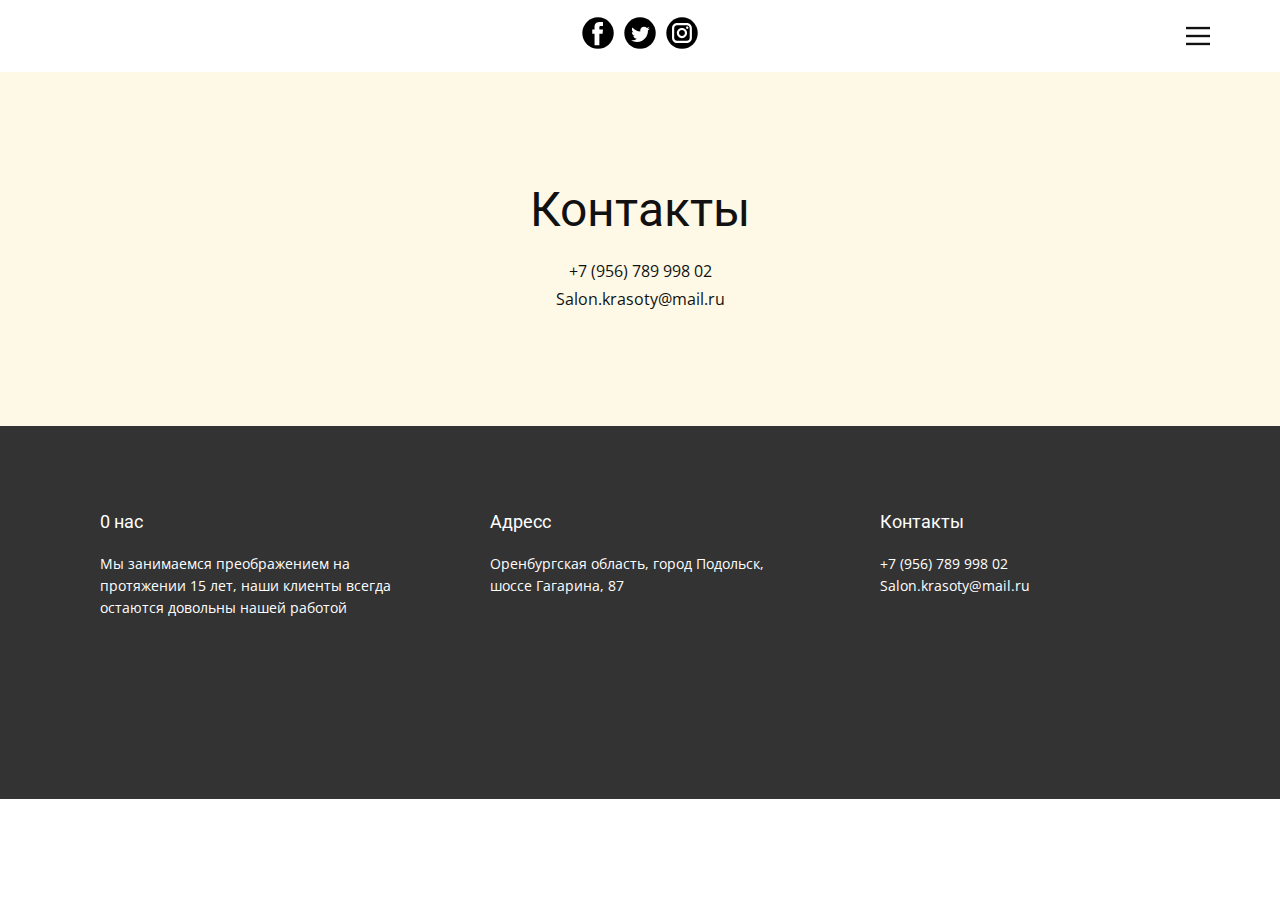
<file: Контакты.html>
<!DOCTYPE html>
<html style="font-size: 16px;">
  <head>
    <meta name="viewport" content="width=device-width, initial-scale=1.0">
    <meta charset="utf-8">
    <meta name="keywords" content="Контакты">
    <meta name="description" content="">
    <meta name="page_type" content="np-template-header-footer-from-plugin">
    <title>Контакты</title>
    <link rel="stylesheet" href="nicepage.css" media="screen">
<link rel="stylesheet" href="Контакты.css" media="screen">
    <script class="u-script" type="text/javascript" src="jquery-1.9.1.min.js" defer=""></script>
    <script class="u-script" type="text/javascript" src="nicepage.js" defer=""></script>
    <meta name="generator" content="Nicepage 4.0.6, nicepage.com">
    <link id="u-theme-google-font" rel="stylesheet" href="https://fonts.googleapis.com/css?family=Roboto:100,100i,300,300i,400,400i,500,500i,700,700i,900,900i|Open+Sans:300,300i,400,400i,600,600i,700,700i,800,800i">
    
    
    <script type="application/ld+json">{
		"@context": "http://schema.org",
		"@type": "Organization",
		"name": "",
		"sameAs": [
				"https://facebook.com/name",
				"https://twitter.com/name",
				"https://instagram.com/name"
		]
}</script>
    <meta name="theme-color" content="#478ac9">
    <meta name="twitter:site" content="@">
    <meta name="twitter:card" content="summary_large_image">
    <meta name="twitter:title" content="Контакты">
    <meta name="twitter:description" content="">
    <meta property="og:title" content="Контакты">
    <meta property="og:type" content="website">
  </head>
  <body class="u-body"><header class="u-clearfix u-header u-header" id="sec-f23a"><div class="u-clearfix u-sheet u-sheet-1">
        <div class="u-social-icons u-spacing-10 u-social-icons-1">
          <a class="u-social-url" title="facebook" target="_blank" href="https://facebook.com/name"><span class="u-icon u-social-facebook u-social-icon u-text-black"><svg class="u-svg-link" preserveAspectRatio="xMidYMin slice" viewBox="0 0 112 112" style=""><use xlink:href="#svg-64bf"></use></svg><svg class="u-svg-content" viewBox="0 0 112 112" x="0" y="0" id="svg-64bf"><circle fill="currentColor" cx="56.1" cy="56.1" r="55"></circle><path fill="#FFFFFF" d="M73.5,31.6h-9.1c-1.4,0-3.6,0.8-3.6,3.9v8.5h12.6L72,58.3H60.8v40.8H43.9V58.3h-8V43.9h8v-9.2
c0-6.7,3.1-17,17-17h12.5v13.9H73.5z"></path></svg></span>
          </a>
          <a class="u-social-url" title="twitter" target="_blank" href="https://twitter.com/name"><span class="u-icon u-social-icon u-social-twitter u-text-black"><svg class="u-svg-link" preserveAspectRatio="xMidYMin slice" viewBox="0 0 112 112" style=""><use xlink:href="#svg-e357"></use></svg><svg class="u-svg-content" viewBox="0 0 112 112" x="0" y="0" id="svg-e357"><circle fill="currentColor" class="st0" cx="56.1" cy="56.1" r="55"></circle><path fill="#FFFFFF" d="M83.8,47.3c0,0.6,0,1.2,0,1.7c0,17.7-13.5,38.2-38.2,38.2C38,87.2,31,85,25,81.2c1,0.1,2.1,0.2,3.2,0.2
c6.3,0,12.1-2.1,16.7-5.7c-5.9-0.1-10.8-4-12.5-9.3c0.8,0.2,1.7,0.2,2.5,0.2c1.2,0,2.4-0.2,3.5-0.5c-6.1-1.2-10.8-6.7-10.8-13.1
c0-0.1,0-0.1,0-0.2c1.8,1,3.9,1.6,6.1,1.7c-3.6-2.4-6-6.5-6-11.2c0-2.5,0.7-4.8,1.8-6.7c6.6,8.1,16.5,13.5,27.6,14
c-0.2-1-0.3-2-0.3-3.1c0-7.4,6-13.4,13.4-13.4c3.9,0,7.3,1.6,9.8,4.2c3.1-0.6,5.9-1.7,8.5-3.3c-1,3.1-3.1,5.8-5.9,7.4
c2.7-0.3,5.3-1,7.7-2.1C88.7,43,86.4,45.4,83.8,47.3z"></path></svg></span>
          </a>
          <a class="u-social-url" title="instagram" target="_blank" href="https://instagram.com/name"><span class="u-icon u-social-icon u-social-instagram u-text-black"><svg class="u-svg-link" preserveAspectRatio="xMidYMin slice" viewBox="0 0 112 112" style=""><use xlink:href="#svg-98b0"></use></svg><svg class="u-svg-content" viewBox="0 0 112 112" x="0" y="0" id="svg-98b0"><circle fill="currentColor" cx="56.1" cy="56.1" r="55"></circle><path fill="#FFFFFF" d="M55.9,38.2c-9.9,0-17.9,8-17.9,17.9C38,66,46,74,55.9,74c9.9,0,17.9-8,17.9-17.9C73.8,46.2,65.8,38.2,55.9,38.2
z M55.9,66.4c-5.7,0-10.3-4.6-10.3-10.3c-0.1-5.7,4.6-10.3,10.3-10.3c5.7,0,10.3,4.6,10.3,10.3C66.2,61.8,61.6,66.4,55.9,66.4z"></path><path fill="#FFFFFF" d="M74.3,33.5c-2.3,0-4.2,1.9-4.2,4.2s1.9,4.2,4.2,4.2s4.2-1.9,4.2-4.2S76.6,33.5,74.3,33.5z"></path><path fill="#FFFFFF" d="M73.1,21.3H38.6c-9.7,0-17.5,7.9-17.5,17.5v34.5c0,9.7,7.9,17.6,17.5,17.6h34.5c9.7,0,17.5-7.9,17.5-17.5V38.8
C90.6,29.1,82.7,21.3,73.1,21.3z M83,73.3c0,5.5-4.5,9.9-9.9,9.9H38.6c-5.5,0-9.9-4.5-9.9-9.9V38.8c0-5.5,4.5-9.9,9.9-9.9h34.5
c5.5,0,9.9,4.5,9.9,9.9V73.3z"></path></svg></span>
          </a>
        </div>
        <nav class="u-align-left u-menu u-menu-dropdown u-nav-spacing-25 u-offcanvas u-menu-1" data-responsive-from="XL">
          <div class="menu-collapse">
            <a class="u-button-style u-nav-link" href="#" style="padding: 4px 0px; font-size: calc(1em + 8px);">
              <svg class="u-svg-link" preserveAspectRatio="xMidYMin slice" viewBox="0 0 302 302" style=""><use xlink:href="#svg-7b92"></use></svg>
              <svg xmlns="http://www.w3.org/2000/svg" xmlns:xlink="http://www.w3.org/1999/xlink" version="1.1" id="svg-7b92" x="0px" y="0px" viewBox="0 0 302 302" style="enable-background:new 0 0 302 302;" xml:space="preserve" class="u-svg-content"><g><rect y="36" width="302" height="30"></rect><rect y="236" width="302" height="30"></rect><rect y="136" width="302" height="30"></rect>
</g><g></g><g></g><g></g><g></g><g></g><g></g><g></g><g></g><g></g><g></g><g></g><g></g><g></g><g></g><g></g></svg>
            </a>
          </div>
          <div class="u-custom-menu u-nav-container">
            <ul class="u-nav u-unstyled u-nav-1"><li class="u-nav-item"><a class="u-button-style u-nav-link u-text-active-palette-1-base u-text-hover-palette-2-base" href="Главная.html" style="padding: 10px 20px;">Главная</a>
</li><li class="u-nav-item"><a class="u-button-style u-nav-link u-text-active-palette-1-base u-text-hover-palette-2-base" href="О-нас.html" style="padding: 10px 20px;">О нас</a>
</li><li class="u-nav-item"><a class="u-button-style u-nav-link u-text-active-palette-1-base u-text-hover-palette-2-base" href="Контакты.html" style="padding: 10px 20px;">Контакты</a>
</li><li class="u-nav-item"><a class="u-button-style u-nav-link u-text-active-palette-1-base u-text-hover-palette-2-base" href="Страница-1.html" style="padding: 10px 20px;">Страница 1</a>
</li></ul>
          </div>
          <div class="u-custom-menu u-nav-container-collapse">
            <div class="u-align-center u-black u-container-style u-inner-container-layout u-opacity u-opacity-95 u-sidenav">
              <div class="u-inner-container-layout u-sidenav-overflow">
                <div class="u-menu-close"></div>
                <ul class="u-align-center u-nav u-popupmenu-items u-unstyled u-nav-2"><li class="u-nav-item"><a class="u-button-style u-nav-link" href="Главная.html">Главная</a>
</li><li class="u-nav-item"><a class="u-button-style u-nav-link" href="О-нас.html">О нас</a>
</li><li class="u-nav-item"><a class="u-button-style u-nav-link" href="Контакты.html">Контакты</a>
</li><li class="u-nav-item"><a class="u-button-style u-nav-link" href="Страница-1.html">Страница 1</a>
</li></ul>
              </div>
            </div>
            <div class="u-black u-menu-overlay u-opacity u-opacity-70"></div>
          </div>
        </nav>
      </div></header>
    <section class="u-align-center u-clearfix u-palette-3-light-3 u-section-1" id="sec-669a">
      <div class="u-clearfix u-sheet u-valign-middle u-sheet-1">
        <h1 class="u-text u-text-default u-text-1">Контакты</h1>
        <p class="u-text u-text-2"> +7 (956) 789 998 02<br>Salon.krasoty@mail.ru
        </p>
      </div>
    </section>
    
    
    <footer class="u-clearfix u-footer u-grey-80" id="sec-855f"><div class="u-clearfix u-sheet u-sheet-1">
        <div class="u-clearfix u-expanded-width u-gutter-30 u-layout-wrap u-layout-wrap-1">
          <div class="u-gutter-0 u-layout">
            <div class="u-layout-row">
              <div class="u-align-left u-container-style u-layout-cell u-left-cell u-size-20 u-size-20-md u-layout-cell-1">
                <div class="u-container-layout u-valign-top u-container-layout-1">
                  <h6 class="u-text u-text-1">0 нас</h6>
                  <p class="u-small-text u-text u-text-variant u-text-2">Мы занимаемся преображением на протяжении 15 лет, наши клиенты всегда остаются довольны нашей работой</p>
                </div>
              </div>
              <div class="u-align-left u-container-style u-layout-cell u-size-20 u-size-20-md u-layout-cell-2">
                <div class="u-container-layout u-valign-top u-container-layout-2">
                  <h6 class="u-text u-text-3">Адресс</h6>
                  <p class="u-small-text u-text u-text-variant u-text-4"> Оренбургская область, город Подольск, шоссе Гагарина, 87</p>
                </div>
              </div>
              <div class="u-align-left u-container-style u-layout-cell u-right-cell u-size-20 u-size-20-md u-layout-cell-3">
                <div class="u-container-layout u-valign-top u-container-layout-3">
                  <h6 class="u-text u-text-5">Контакты</h6>
                  <p class="u-small-text u-text u-text-variant u-text-6">+7 (956) 789 998 02<br>Salon.krasoty@mail.ru
                  </p>
                </div>
              </div>
            </div>
          </div>
        </div>
      </div></footer>
    <section class="u-backlink u-clearfix u-grey-80">
      <a class="u-link" href="https://nicepage.com/website-templates" target="_blank">
        <span></span>
      </a>
      <p class="u-text">
        <span></span>
      </p>
      <a class="u-link" href="" target="_blank">
        <span></span>
      </a> 
    </section>
  </body>
</html>
</file>
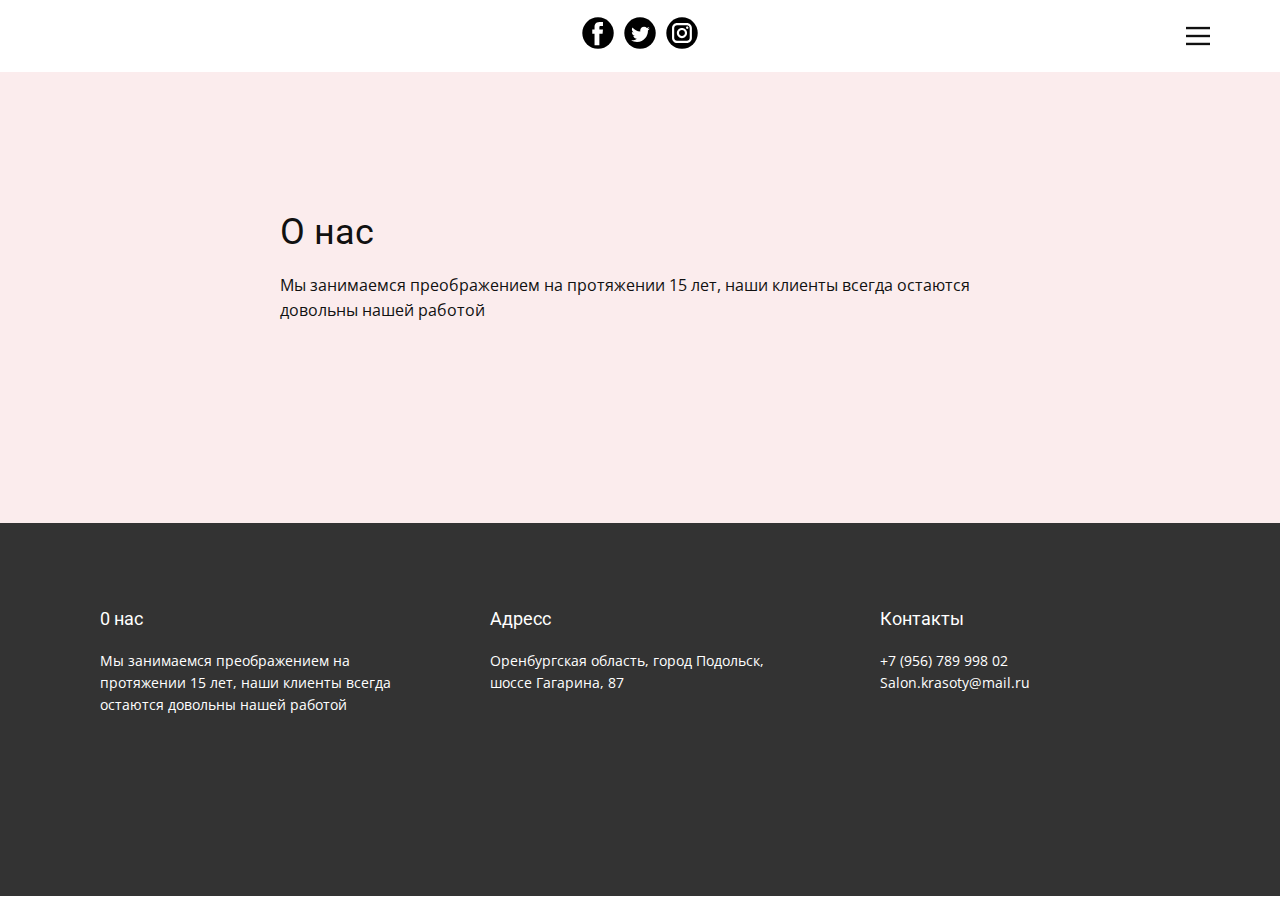
<file: О-нас.html>
<!DOCTYPE html>
<html style="font-size: 16px;">
  <head>
    <meta name="viewport" content="width=device-width, initial-scale=1.0">
    <meta charset="utf-8">
    <meta name="keywords" content="О нас">
    <meta name="description" content="">
    <meta name="page_type" content="np-template-header-footer-from-plugin">
    <title>О нас</title>
    <link rel="stylesheet" href="nicepage.css" media="screen">
<link rel="stylesheet" href="О-нас.css" media="screen">
    <script class="u-script" type="text/javascript" src="jquery-1.9.1.min.js" defer=""></script>
    <script class="u-script" type="text/javascript" src="nicepage.js" defer=""></script>
    <meta name="generator" content="Nicepage 4.0.6, nicepage.com">
    <link id="u-theme-google-font" rel="stylesheet" href="https://fonts.googleapis.com/css?family=Roboto:100,100i,300,300i,400,400i,500,500i,700,700i,900,900i|Open+Sans:300,300i,400,400i,600,600i,700,700i,800,800i">
    
    
    <script type="application/ld+json">{
		"@context": "http://schema.org",
		"@type": "Organization",
		"name": "",
		"sameAs": [
				"https://facebook.com/name",
				"https://twitter.com/name",
				"https://instagram.com/name"
		]
}</script>
    <meta name="theme-color" content="#478ac9">
    <meta name="twitter:site" content="@">
    <meta name="twitter:card" content="summary_large_image">
    <meta name="twitter:title" content="О нас">
    <meta name="twitter:description" content="">
    <meta property="og:title" content="О нас">
    <meta property="og:type" content="website">
  </head>
  <body class="u-body"><header class="u-clearfix u-header u-header" id="sec-f23a"><div class="u-clearfix u-sheet u-sheet-1">
        <div class="u-social-icons u-spacing-10 u-social-icons-1">
          <a class="u-social-url" title="facebook" target="_blank" href="https://facebook.com/name"><span class="u-icon u-social-facebook u-social-icon u-text-black"><svg class="u-svg-link" preserveAspectRatio="xMidYMin slice" viewBox="0 0 112 112" style=""><use xlink:href="#svg-64bf"></use></svg><svg class="u-svg-content" viewBox="0 0 112 112" x="0" y="0" id="svg-64bf"><circle fill="currentColor" cx="56.1" cy="56.1" r="55"></circle><path fill="#FFFFFF" d="M73.5,31.6h-9.1c-1.4,0-3.6,0.8-3.6,3.9v8.5h12.6L72,58.3H60.8v40.8H43.9V58.3h-8V43.9h8v-9.2
c0-6.7,3.1-17,17-17h12.5v13.9H73.5z"></path></svg></span>
          </a>
          <a class="u-social-url" title="twitter" target="_blank" href="https://twitter.com/name"><span class="u-icon u-social-icon u-social-twitter u-text-black"><svg class="u-svg-link" preserveAspectRatio="xMidYMin slice" viewBox="0 0 112 112" style=""><use xlink:href="#svg-e357"></use></svg><svg class="u-svg-content" viewBox="0 0 112 112" x="0" y="0" id="svg-e357"><circle fill="currentColor" class="st0" cx="56.1" cy="56.1" r="55"></circle><path fill="#FFFFFF" d="M83.8,47.3c0,0.6,0,1.2,0,1.7c0,17.7-13.5,38.2-38.2,38.2C38,87.2,31,85,25,81.2c1,0.1,2.1,0.2,3.2,0.2
c6.3,0,12.1-2.1,16.7-5.7c-5.9-0.1-10.8-4-12.5-9.3c0.8,0.2,1.7,0.2,2.5,0.2c1.2,0,2.4-0.2,3.5-0.5c-6.1-1.2-10.8-6.7-10.8-13.1
c0-0.1,0-0.1,0-0.2c1.8,1,3.9,1.6,6.1,1.7c-3.6-2.4-6-6.5-6-11.2c0-2.5,0.7-4.8,1.8-6.7c6.6,8.1,16.5,13.5,27.6,14
c-0.2-1-0.3-2-0.3-3.1c0-7.4,6-13.4,13.4-13.4c3.9,0,7.3,1.6,9.8,4.2c3.1-0.6,5.9-1.7,8.5-3.3c-1,3.1-3.1,5.8-5.9,7.4
c2.7-0.3,5.3-1,7.7-2.1C88.7,43,86.4,45.4,83.8,47.3z"></path></svg></span>
          </a>
          <a class="u-social-url" title="instagram" target="_blank" href="https://instagram.com/name"><span class="u-icon u-social-icon u-social-instagram u-text-black"><svg class="u-svg-link" preserveAspectRatio="xMidYMin slice" viewBox="0 0 112 112" style=""><use xlink:href="#svg-98b0"></use></svg><svg class="u-svg-content" viewBox="0 0 112 112" x="0" y="0" id="svg-98b0"><circle fill="currentColor" cx="56.1" cy="56.1" r="55"></circle><path fill="#FFFFFF" d="M55.9,38.2c-9.9,0-17.9,8-17.9,17.9C38,66,46,74,55.9,74c9.9,0,17.9-8,17.9-17.9C73.8,46.2,65.8,38.2,55.9,38.2
z M55.9,66.4c-5.7,0-10.3-4.6-10.3-10.3c-0.1-5.7,4.6-10.3,10.3-10.3c5.7,0,10.3,4.6,10.3,10.3C66.2,61.8,61.6,66.4,55.9,66.4z"></path><path fill="#FFFFFF" d="M74.3,33.5c-2.3,0-4.2,1.9-4.2,4.2s1.9,4.2,4.2,4.2s4.2-1.9,4.2-4.2S76.6,33.5,74.3,33.5z"></path><path fill="#FFFFFF" d="M73.1,21.3H38.6c-9.7,0-17.5,7.9-17.5,17.5v34.5c0,9.7,7.9,17.6,17.5,17.6h34.5c9.7,0,17.5-7.9,17.5-17.5V38.8
C90.6,29.1,82.7,21.3,73.1,21.3z M83,73.3c0,5.5-4.5,9.9-9.9,9.9H38.6c-5.5,0-9.9-4.5-9.9-9.9V38.8c0-5.5,4.5-9.9,9.9-9.9h34.5
c5.5,0,9.9,4.5,9.9,9.9V73.3z"></path></svg></span>
          </a>
        </div>
        <nav class="u-align-left u-menu u-menu-dropdown u-nav-spacing-25 u-offcanvas u-menu-1" data-responsive-from="XL">
          <div class="menu-collapse">
            <a class="u-button-style u-nav-link" href="#" style="padding: 4px 0px; font-size: calc(1em + 8px);">
              <svg class="u-svg-link" preserveAspectRatio="xMidYMin slice" viewBox="0 0 302 302" style=""><use xlink:href="#svg-7b92"></use></svg>
              <svg xmlns="http://www.w3.org/2000/svg" xmlns:xlink="http://www.w3.org/1999/xlink" version="1.1" id="svg-7b92" x="0px" y="0px" viewBox="0 0 302 302" style="enable-background:new 0 0 302 302;" xml:space="preserve" class="u-svg-content"><g><rect y="36" width="302" height="30"></rect><rect y="236" width="302" height="30"></rect><rect y="136" width="302" height="30"></rect>
</g><g></g><g></g><g></g><g></g><g></g><g></g><g></g><g></g><g></g><g></g><g></g><g></g><g></g><g></g><g></g></svg>
            </a>
          </div>
          <div class="u-custom-menu u-nav-container">
            <ul class="u-nav u-unstyled u-nav-1"><li class="u-nav-item"><a class="u-button-style u-nav-link u-text-active-palette-1-base u-text-hover-palette-2-base" href="Главная.html" style="padding: 10px 20px;">Главная</a>
</li><li class="u-nav-item"><a class="u-button-style u-nav-link u-text-active-palette-1-base u-text-hover-palette-2-base" href="О-нас.html" style="padding: 10px 20px;">О нас</a>
</li><li class="u-nav-item"><a class="u-button-style u-nav-link u-text-active-palette-1-base u-text-hover-palette-2-base" href="Контакты.html" style="padding: 10px 20px;">Контакты</a>
</li><li class="u-nav-item"><a class="u-button-style u-nav-link u-text-active-palette-1-base u-text-hover-palette-2-base" href="Страница-1.html" style="padding: 10px 20px;">Страница 1</a>
</li></ul>
          </div>
          <div class="u-custom-menu u-nav-container-collapse">
            <div class="u-align-center u-black u-container-style u-inner-container-layout u-opacity u-opacity-95 u-sidenav">
              <div class="u-inner-container-layout u-sidenav-overflow">
                <div class="u-menu-close"></div>
                <ul class="u-align-center u-nav u-popupmenu-items u-unstyled u-nav-2"><li class="u-nav-item"><a class="u-button-style u-nav-link" href="Главная.html">Главная</a>
</li><li class="u-nav-item"><a class="u-button-style u-nav-link" href="О-нас.html">О нас</a>
</li><li class="u-nav-item"><a class="u-button-style u-nav-link" href="Контакты.html">Контакты</a>
</li><li class="u-nav-item"><a class="u-button-style u-nav-link" href="Страница-1.html">Страница 1</a>
</li></ul>
              </div>
            </div>
            <div class="u-black u-menu-overlay u-opacity u-opacity-70"></div>
          </div>
        </nav>
      </div></header>
    <section class="u-align-center u-clearfix u-palette-2-light-3 u-section-1" id="sec-68e1">
      <div class="u-clearfix u-sheet u-valign-middle u-sheet-1">
        <div class="u-container-style u-group u-group-1">
          <div class="u-container-layout u-container-layout-1">
            <h2 class="u-text u-text-default u-text-1">О нас</h2>
            <p class="u-text u-text-2"> Мы занимаемся преображением на протяжении 15 лет, наши клиенты всегда остаются довольны нашей работой</p>
          </div>
        </div>
      </div>
    </section>
    
    
    <footer class="u-clearfix u-footer u-grey-80" id="sec-855f"><div class="u-clearfix u-sheet u-sheet-1">
        <div class="u-clearfix u-expanded-width u-gutter-30 u-layout-wrap u-layout-wrap-1">
          <div class="u-gutter-0 u-layout">
            <div class="u-layout-row">
              <div class="u-align-left u-container-style u-layout-cell u-left-cell u-size-20 u-size-20-md u-layout-cell-1">
                <div class="u-container-layout u-valign-top u-container-layout-1">
                  <h6 class="u-text u-text-1">0 нас</h6>
                  <p class="u-small-text u-text u-text-variant u-text-2">Мы занимаемся преображением на протяжении 15 лет, наши клиенты всегда остаются довольны нашей работой</p>
                </div>
              </div>
              <div class="u-align-left u-container-style u-layout-cell u-size-20 u-size-20-md u-layout-cell-2">
                <div class="u-container-layout u-valign-top u-container-layout-2">
                  <h6 class="u-text u-text-3">Адресс</h6>
                  <p class="u-small-text u-text u-text-variant u-text-4"> Оренбургская область, город Подольск, шоссе Гагарина, 87</p>
                </div>
              </div>
              <div class="u-align-left u-container-style u-layout-cell u-right-cell u-size-20 u-size-20-md u-layout-cell-3">
                <div class="u-container-layout u-valign-top u-container-layout-3">
                  <h6 class="u-text u-text-5">Контакты</h6>
                  <p class="u-small-text u-text u-text-variant u-text-6">+7 (956) 789 998 02<br>Salon.krasoty@mail.ru
                  </p>
                </div>
              </div>
            </div>
          </div>
        </div>
      </div></footer>
    <section class="u-backlink u-clearfix u-grey-80">
      <a class="u-link" href="" target="_blank">
        <span></span>
      </a>
      <p class="u-text">
        <span></span>
      </p>
      <a class="u-link" href="" target="_blank">
        <span></span>
      </a> 
    </section>
  </body>
</html>
</file>
